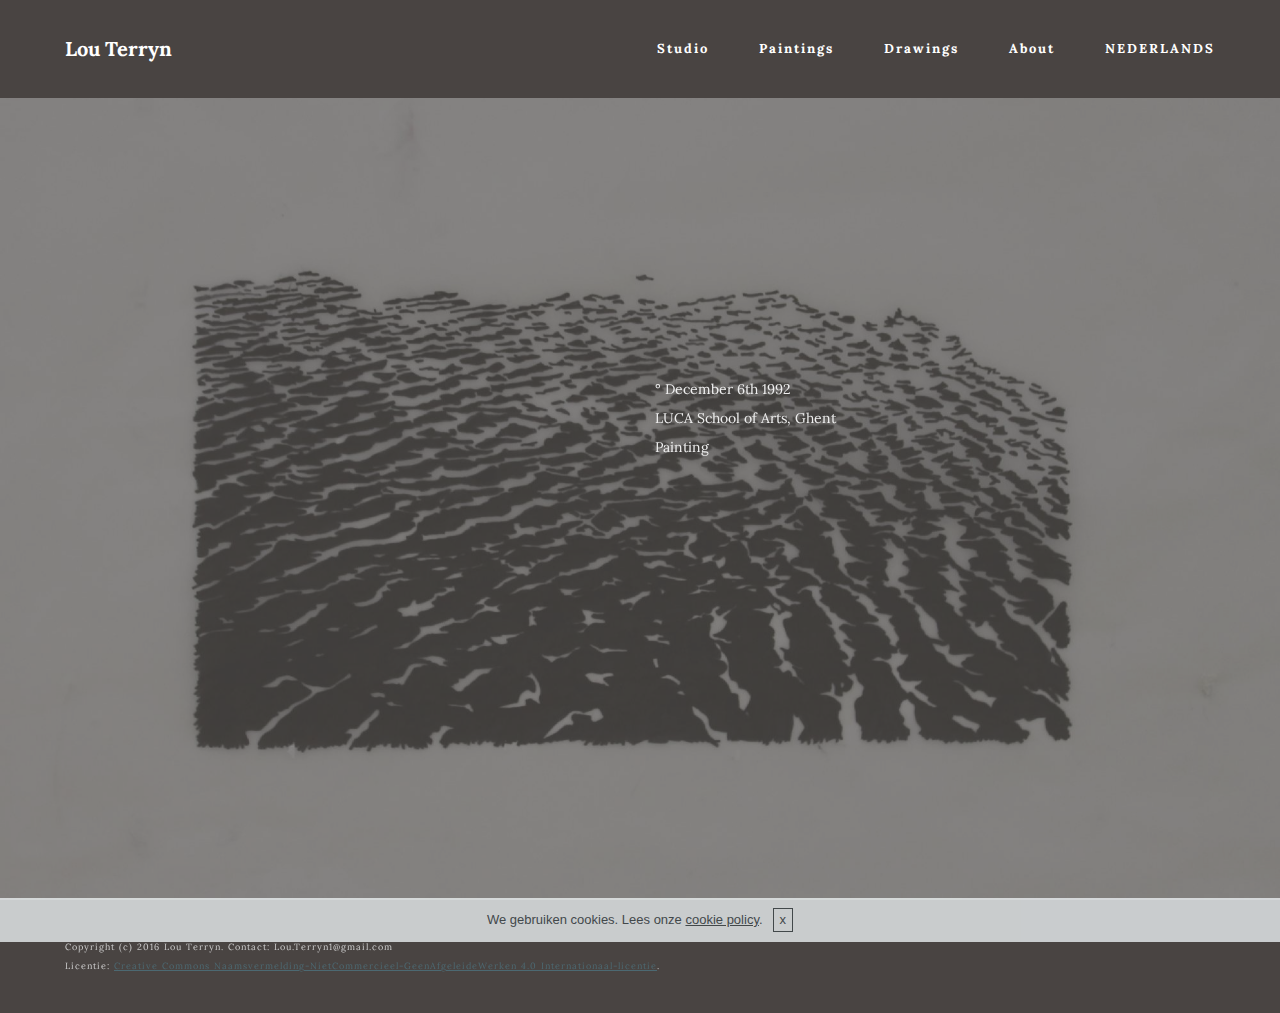
<file: index.html>
<!DOCTYPE html>
<html>
<head>
  <!-- Site made with Mobirise Website Builder v2.11.1, https://mobirise.com -->
  <meta charset="UTF-8">
  <meta http-equiv="X-UA-Compatible" content="IE=edge">
  <meta name="generator" content="Mobirise v2.11.1, mobirise.com">
  <meta name="viewport" content="width=device-width, initial-scale=1">
  <link rel="shortcut icon" href="assets/images/logo.png" type="image/x-icon">
  <meta name="description" content="">
  <title>Lou Terryn</title>
  <link rel="stylesheet" href="https://fonts.googleapis.com/css?family=Roboto:700,400&amp;subset=cyrillic,latin,greek,vietnamese">
  <link rel="stylesheet" href="assets/bootstrap/css/bootstrap.min.css">
  <link rel="stylesheet" href="assets/animate.css/animate.min.css">
  <link rel="stylesheet" href="assets/mobirise/css/style.css">
  <link rel="stylesheet" href="assets/mobirise/css/mbr-additional.css" type="text/css">
  
  
  <!-- Paste any valid HTML code here. The code will be inserted to the end of <head> section, right before </head> -->
</head>
<body>

<!-- Google Analytics -->
<script>
  (function(i,s,o,g,r,a,m){i['GoogleAnalyticsObject']=r;i[r]=i[r]||function(){
  (i[r].q=i[r].q||[]).push(arguments)},i[r].l=1*new Date();a=s.createElement(o),
  m=s.getElementsByTagName(o)[0];a.async=1;a.src=g;m.parentNode.insertBefore(a,m)
  })(window,document,'script','//www.google-analytics.com/analytics.js','ga');

  ga('create', 'UA-74419226-1', 'auto');
  ga('send', 'pageview');

</script>
<!-- /Google Analytics -->


<section class="mbr-navbar mbr-navbar--freeze mbr-navbar--absolute mbr-navbar--sticky mbr-navbar--auto-collapse" id="menu-0">
    <div class="mbr-navbar__section mbr-section">
        <div class="mbr-section__container container">
            <div class="mbr-navbar__container">
                <div class="mbr-navbar__column mbr-navbar__column--s mbr-navbar__brand">
                    <span class="mbr-navbar__brand-link mbr-brand mbr-brand--inline">
                        
                        <span class="mbr-brand__name"><a class="mbr-brand__name text-white" href="Index.html">Lou Terryn</a></span>
                    </span>
                </div>
                <div class="mbr-navbar__hamburger mbr-hamburger"><span class="mbr-hamburger__line"></span></div>
                <div class="mbr-navbar__column mbr-navbar__menu">
                    <nav class="mbr-navbar__menu-box mbr-navbar__menu-box--inline-right">
                        <div class="mbr-navbar__column">
                            <ul class="mbr-navbar__items mbr-navbar__items--right float-left mbr-buttons mbr-buttons--freeze mbr-buttons--right btn-decorator mbr-buttons--active mbr-buttons--only-links"> <li class="mbr-navbar__item"><a class="mbr-buttons__link btn text-white" href="Studio.html">Studio</a></li><li class="mbr-navbar__item"><a class="mbr-buttons__link btn text-white" href="Paintings.html">Paintings</a></li> <li class="mbr-navbar__item"><a class="mbr-buttons__link btn text-white" href="Drawings.html">Drawings</a></li>  <li class="mbr-navbar__item"><a class="mbr-buttons__link btn text-white" href="About.html">About</a></li> <li class="mbr-navbar__item"><a class="mbr-buttons__link btn text-white" href="http://louterryn.github.io/publication">NEDERLANDS</a></li>  </ul>                            
                            
                        </div>
                    </nav>
                </div>
            </div>
        </div>
    </div>
</section>

<section class="engine"><a rel="external" href="https://mobirise.com">web design software mac</a></section><section class="mbr-box mbr-section mbr-section--relative mbr-section--fixed-size mbr-section--full-height mbr-section--bg-adapted mbr-parallax-background mbr-after-navbar" id="header1-28" style="background-image: url(assets/images/tekening-water-2707x2000-95.jpg);">
    <div class="mbr-box__magnet mbr-box__magnet--sm-padding mbr-box__magnet--center-left">
        <div class="mbr-overlay" style="opacity: 0.6; background-color: rgb(96, 93, 92);"></div>
        <div class="mbr-box__container mbr-section__container container">
            <div class="mbr-box mbr-box--stretched"><div class="mbr-box__magnet mbr-box__magnet--center-left">
                <div class="row"><div class=" col-sm-6 col-sm-offset-6">
                    <div class="mbr-hero animated fadeInUp">
                        
                        <p class="mbr-hero__subtext">° December 6th 1992<br>LUCA School of Arts, Ghent<br>Painting</p>
                    </div>
                    
                </div></div>
            </div></div>
        </div>
        
    </div>
</section>

<footer class="mbr-section mbr-section--relative mbr-section--fixed-size" id="footer1-2" style="background-color: rgb(73, 68, 66);">
    
    <div class="mbr-section__container container">
        <div class="mbr-footer mbr-footer--wysiwyg row" style="padding-top: 36.900000000000006px; padding-bottom: 36.900000000000006px;">
            <div class="col-sm-12">
                <p class="mbr-footer__copyright">Copyright (c) 2016 Lou Terryn. Contact: Lou.Terryn1@gmail.com<br>Licentie: <a rel="license" href="http://creativecommons.org/licenses/by-nc-nd/4.0/">Creative Commons Naamsvermelding-NietCommercieel-GeenAfgeleideWerken 4.0 Internationaal-licentie</a>.</p>
            </div>
        </div>
    </div>
</footer>


  <input name="cookieData" type="hidden" data-cookie-text="We gebruiken cookies. Lees onze <a href='privacy.html'>cookie policy</a>.">
  <script src="assets/web/assets/jquery/jquery.min.js"></script>
  <script src="assets/bootstrap/js/bootstrap.min.js"></script>
  <script src="assets/smooth-scroll/SmoothScroll.js"></script>
  <script src="assets/cookies-alert-plugin/cookies-alert-core.js"></script>
  <script src="assets/cookies-alert-plugin/cookies-alert-script.js"></script>
  <script src="assets/jarallax/jarallax.js"></script>
  <script src="assets/mobirise/js/script.js"></script>
  
  <!-- Paste any valid HTML code here. The code will be inserted to the end of <body> section, right before </body> -->
</body>
</html>
</file>
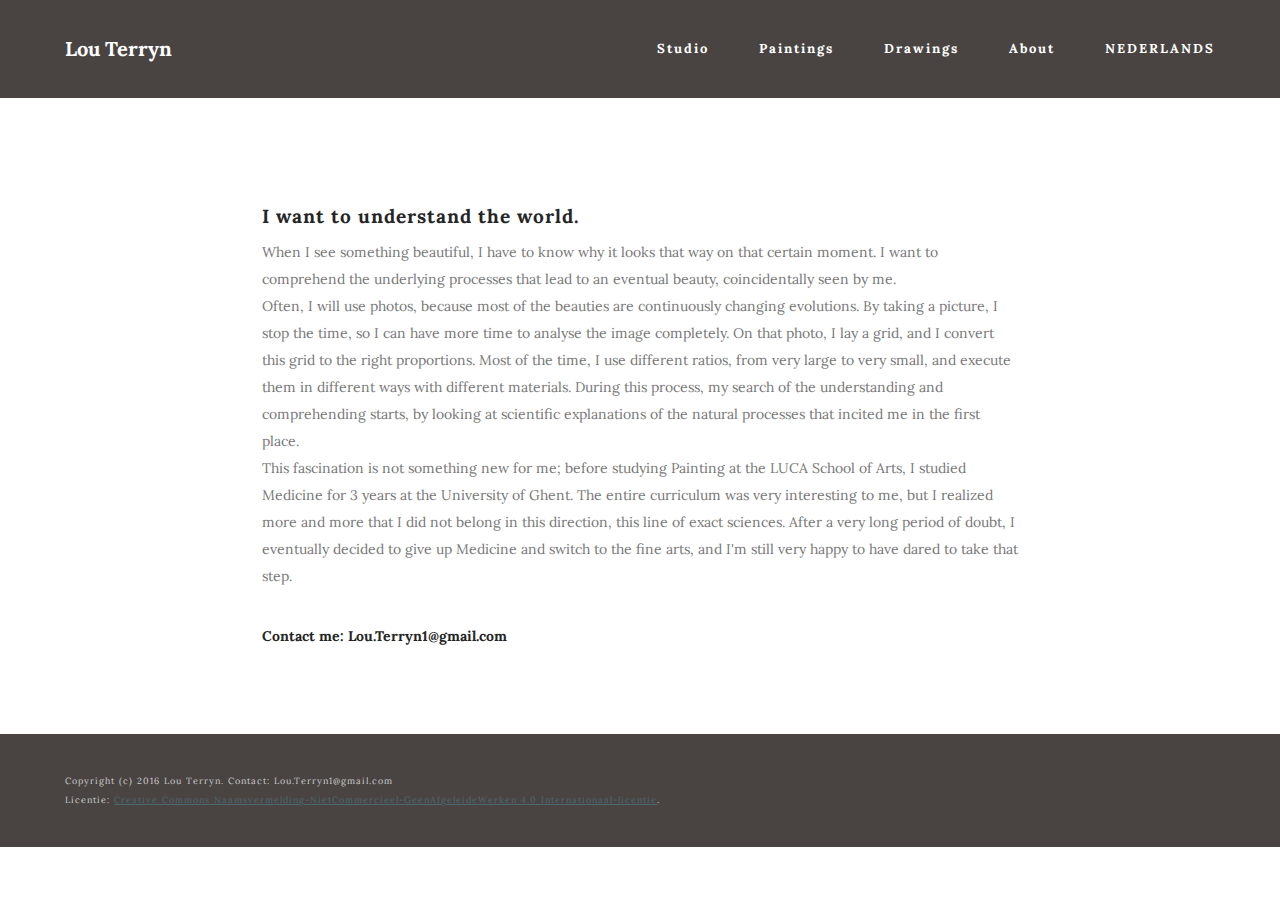
<file: About.html>
<!DOCTYPE html>
<html>
<head>
  <!-- Site made with Mobirise Website Builder v2.11.1, https://mobirise.com -->
  <meta charset="UTF-8">
  <meta http-equiv="X-UA-Compatible" content="IE=edge">
  <meta name="generator" content="Mobirise v2.11.1, mobirise.com">
  <meta name="viewport" content="width=device-width, initial-scale=1">
  <link rel="shortcut icon" href="assets/images/logo.png" type="image/x-icon">
  <meta name="description" content="">
  <title>About</title>
  <link rel="stylesheet" href="https://fonts.googleapis.com/css?family=Roboto:700,400&amp;subset=cyrillic,latin,greek,vietnamese">
  <link rel="stylesheet" href="assets/bootstrap/css/bootstrap.min.css">
  <link rel="stylesheet" href="assets/mobirise/css/style.css">
  <link rel="stylesheet" href="assets/mobirise/css/mbr-additional.css" type="text/css">
  
  
  <!-- Paste any valid HTML code here. The code will be inserted to the end of <head> section, right before </head> -->
</head>
<body>

<!-- Google Analytics -->
<script>
  (function(i,s,o,g,r,a,m){i['GoogleAnalyticsObject']=r;i[r]=i[r]||function(){
  (i[r].q=i[r].q||[]).push(arguments)},i[r].l=1*new Date();a=s.createElement(o),
  m=s.getElementsByTagName(o)[0];a.async=1;a.src=g;m.parentNode.insertBefore(a,m)
  })(window,document,'script','//www.google-analytics.com/analytics.js','ga');

  ga('create', 'UA-74419226-1', 'auto');
  ga('send', 'pageview');

</script>
<!-- /Google Analytics -->


<section class="mbr-navbar mbr-navbar--freeze mbr-navbar--absolute mbr-navbar--sticky mbr-navbar--auto-collapse" id="menu-42">
    <div class="mbr-navbar__section mbr-section">
        <div class="mbr-section__container container">
            <div class="mbr-navbar__container">
                <div class="mbr-navbar__column mbr-navbar__column--s mbr-navbar__brand">
                    <span class="mbr-navbar__brand-link mbr-brand mbr-brand--inline">
                        
                        <span class="mbr-brand__name"><a class="mbr-brand__name text-white" href="Index.html">Lou Terryn</a></span>
                    </span>
                </div>
                <div class="mbr-navbar__hamburger mbr-hamburger"><span class="mbr-hamburger__line"></span></div>
                <div class="mbr-navbar__column mbr-navbar__menu">
                    <nav class="mbr-navbar__menu-box mbr-navbar__menu-box--inline-right">
                        <div class="mbr-navbar__column">
                            <ul class="mbr-navbar__items mbr-navbar__items--right float-left mbr-buttons mbr-buttons--freeze mbr-buttons--right btn-decorator mbr-buttons--active mbr-buttons--only-links"> <li class="mbr-navbar__item"><a class="mbr-buttons__link btn text-white" href="Studio.html">Studio</a></li><li class="mbr-navbar__item"><a class="mbr-buttons__link btn text-white" href="Paintings.html">Paintings</a></li> <li class="mbr-navbar__item"><a class="mbr-buttons__link btn text-white" href="Drawings.html">Drawings</a></li>  <li class="mbr-navbar__item"><a class="mbr-buttons__link btn text-white" href="About.html">About</a></li> <li class="mbr-navbar__item"><a class="mbr-buttons__link btn text-white" href="http://louterryn.github.io/publication">NEDERLANDS</a></li>  </ul>                            
                            
                        </div>
                    </nav>
                </div>
            </div>
        </div>
    </div>
</section>

<section class="engine"><a rel="external" href="https://mobirise.com">web design software</a></section><section class="mbr-section mbr-after-navbar" id="content1-48">
    <div class="mbr-section__container container mbr-section__container--isolated">
        <div class="row">
            <div class="mbr-article mbr-article--wysiwyg col-sm-8 col-sm-offset-2"><h3>I want to understand the world.</h3><div>When I see something beautiful, I have to know why it looks that way on that certain moment. I want to comprehend the underlying processes that lead to an eventual beauty, coincidentally seen by me.</div><div>Often, I will use photos, because most of the beauties are continuously changing evolutions. By taking a picture, I stop the time, so I can have more time to analyse the image completely. On that photo, I lay a grid, and I convert this grid to the right proportions. Most of the time, I use different ratios, from very large to very small, and execute them in different ways with different materials. During this process, my search of the understanding and comprehending starts, by looking at scientific explanations of the natural processes that incited me in the first place.</div><div>This fascination is not something new for me; before studying Painting at the LUCA School of Arts, I studied Medicine for 3 years at the University of Ghent. The entire curriculum was very interesting to me, but I realized more and more that I did not belong in this direction, this line of exact sciences. After a very long period of doubt, I eventually decided to give up Medicine and switch to the fine arts, and I'm still very happy to have dared to take that step.</div><div> </div><h4>Contact me: Lou.Terryn1@gmail.com</h4></div>
        </div>
    </div>
</section>

<footer class="mbr-section mbr-section--relative mbr-section--fixed-size" id="footer1-43" style="background-color: rgb(73, 68, 66);">
    
    <div class="mbr-section__container container">
        <div class="mbr-footer mbr-footer--wysiwyg row" style="padding-top: 36.900000000000006px; padding-bottom: 36.900000000000006px;">
            <div class="col-sm-12">
                <p class="mbr-footer__copyright">Copyright (c) 2016 Lou Terryn. Contact: Lou.Terryn1@gmail.com<br>Licentie: <a rel="license" href="http://creativecommons.org/licenses/by-nc-nd/4.0/">Creative Commons Naamsvermelding-NietCommercieel-GeenAfgeleideWerken 4.0 Internationaal-licentie</a>.</p>
            </div>
        </div>
    </div>
</footer>


  <input name="cookieData" type="hidden" data-cookie-text="We gebruiken cookies. Lees onze <a href='privacy.html'>cookie policy</a>.">
  <script src="assets/web/assets/jquery/jquery.min.js"></script>
  <script src="assets/bootstrap/js/bootstrap.min.js"></script>
  <script src="assets/smooth-scroll/SmoothScroll.js"></script>
  <script src="assets/cookies-alert-plugin/cookies-alert-core.js"></script>
  <script src="assets/cookies-alert-plugin/cookies-alert-script.js"></script>
  <script src="assets/mobirise/js/script.js"></script>
  
  <!-- Paste any valid HTML code here. The code will be inserted to the end of <body> section, right before </body> -->
</body>
</html>
</file>
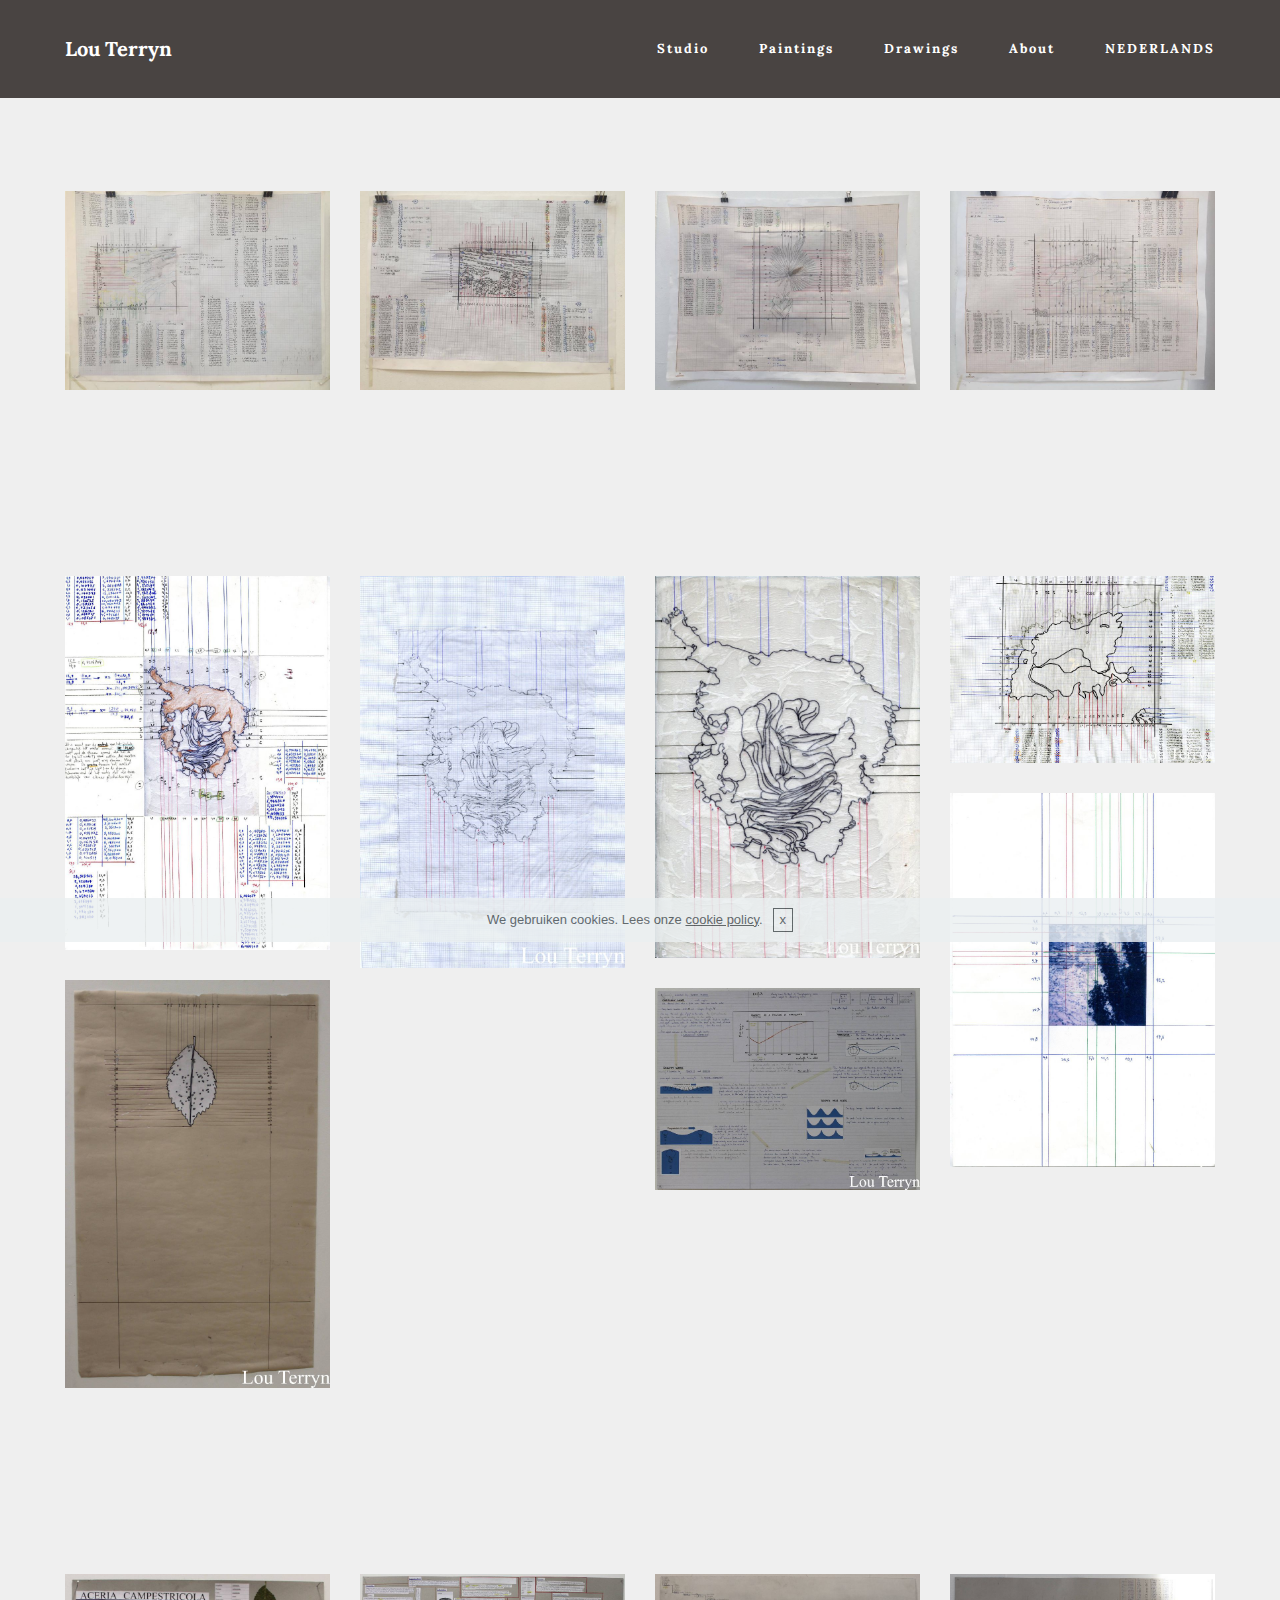
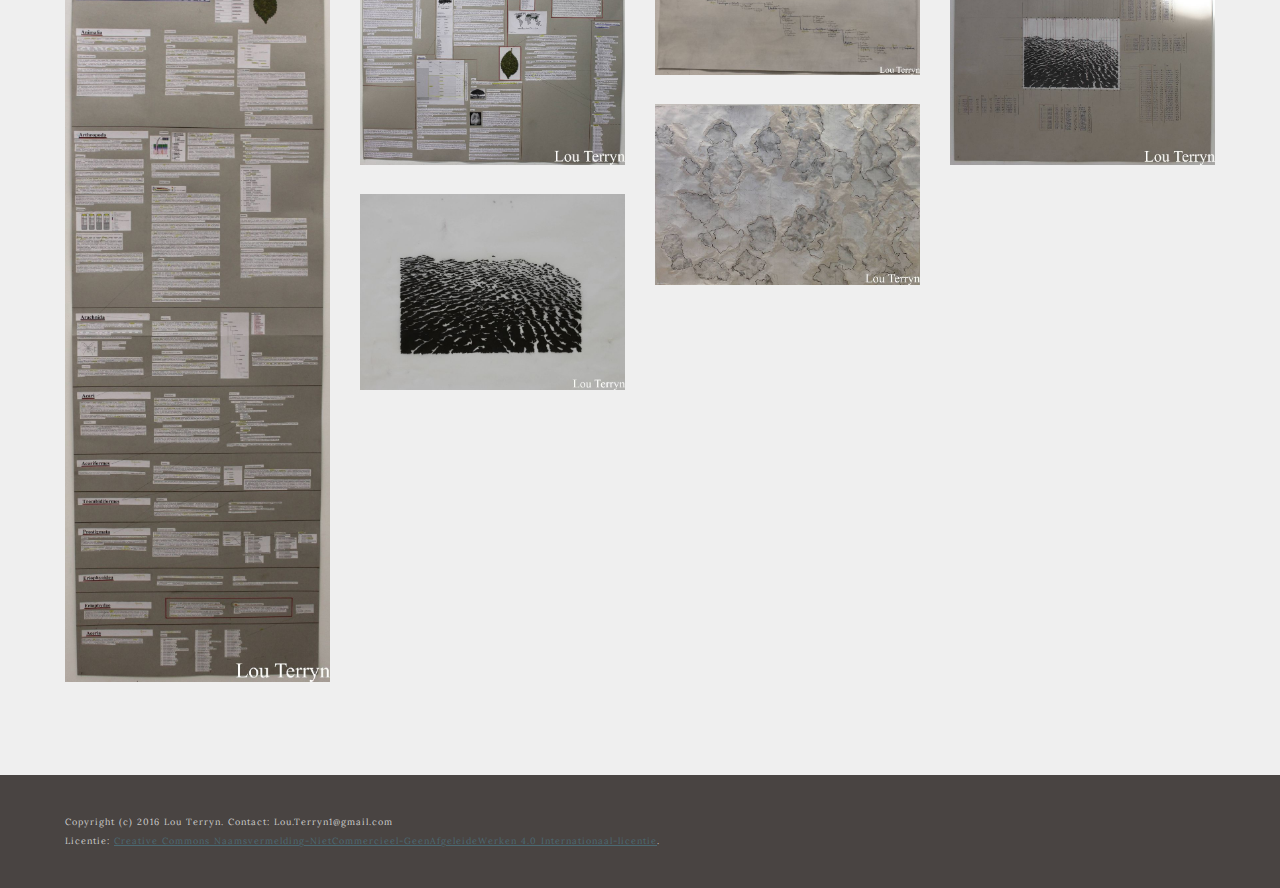
<file: Drawings.html>
<!DOCTYPE html>
<html>
<head>
  <!-- Site made with Mobirise Website Builder v2.11.1, https://mobirise.com -->
  <meta charset="UTF-8">
  <meta http-equiv="X-UA-Compatible" content="IE=edge">
  <meta name="generator" content="Mobirise v2.11.1, mobirise.com">
  <meta name="viewport" content="width=device-width, initial-scale=1">
  <link rel="shortcut icon" href="assets/images/logo.png" type="image/x-icon">
  <meta name="description" content="">
  <title>Drawings</title>
  <link rel="stylesheet" href="https://fonts.googleapis.com/css?family=Roboto:700,400&amp;subset=cyrillic,latin,greek,vietnamese">
  <link rel="stylesheet" href="assets/bootstrap/css/bootstrap.min.css">
  <link rel="stylesheet" href="assets/mobirise/css/style.css">
  <link rel="stylesheet" href="assets/mobirise-gallery/style.css">
  <link rel="stylesheet" href="assets/mobirise-slider/style.css">
  <link rel="stylesheet" href="assets/mobirise/css/mbr-additional.css" type="text/css">
  
  
  <!-- Paste any valid HTML code here. The code will be inserted to the end of <head> section, right before </head> -->
</head>
<body>

<!-- Google Analytics -->
<script>
  (function(i,s,o,g,r,a,m){i['GoogleAnalyticsObject']=r;i[r]=i[r]||function(){
  (i[r].q=i[r].q||[]).push(arguments)},i[r].l=1*new Date();a=s.createElement(o),
  m=s.getElementsByTagName(o)[0];a.async=1;a.src=g;m.parentNode.insertBefore(a,m)
  })(window,document,'script','//www.google-analytics.com/analytics.js','ga');

  ga('create', 'UA-74419226-1', 'auto');
  ga('send', 'pageview');

</script>
<!-- /Google Analytics -->


<section class="mbr-navbar mbr-navbar--freeze mbr-navbar--absolute mbr-navbar--sticky mbr-navbar--auto-collapse" id="menu-34">
    <div class="mbr-navbar__section mbr-section">
        <div class="mbr-section__container container">
            <div class="mbr-navbar__container">
                <div class="mbr-navbar__column mbr-navbar__column--s mbr-navbar__brand">
                    <span class="mbr-navbar__brand-link mbr-brand mbr-brand--inline">
                        
                        <span class="mbr-brand__name"><a class="mbr-brand__name text-white" href="Index.html">Lou Terryn</a></span>
                    </span>
                </div>
                <div class="mbr-navbar__hamburger mbr-hamburger"><span class="mbr-hamburger__line"></span></div>
                <div class="mbr-navbar__column mbr-navbar__menu">
                    <nav class="mbr-navbar__menu-box mbr-navbar__menu-box--inline-right">
                        <div class="mbr-navbar__column">
                            <ul class="mbr-navbar__items mbr-navbar__items--right float-left mbr-buttons mbr-buttons--freeze mbr-buttons--right btn-decorator mbr-buttons--active mbr-buttons--only-links"> <li class="mbr-navbar__item"><a class="mbr-buttons__link btn text-white" href="Studio.html">Studio</a></li><li class="mbr-navbar__item"><a class="mbr-buttons__link btn text-white" href="Paintings.html">Paintings</a></li> <li class="mbr-navbar__item"><a class="mbr-buttons__link btn text-white" href="Drawings.html">Drawings</a></li>  <li class="mbr-navbar__item"><a class="mbr-buttons__link btn text-white" href="About.html">About</a></li> <li class="mbr-navbar__item"><a class="mbr-buttons__link btn text-white" href="http://louterryn.github.io/publication">NEDERLANDS</a></li>  </ul>                            
                            
                        </div>
                    </nav>
                </div>
            </div>
        </div>
    </div>
</section>

<section class="engine"><a rel="external" href="https://mobirise.com">best website builder software</a></section><section class="mbr-gallery mbr-section mbr-section--no-padding mbr-after-navbar" id="gallery1-22" style="background-color: rgb(239, 239, 239);">
    <!-- Gallery -->
    <div class=" container mbr-gallery-layout-default" style="padding-top: 93px; padding-bottom: 93px;">
        <div>
            <div class="row mbr-gallery-row">
                
                <div class="col-lg-3 col-md-4 col-sm-6 col-xs-12 mbr-gallery-item">

                     

                    <a href="#lb-gallery1-22" data-slide-to="0" data-toggle="modal">
                        <img alt="" src="assets/images/13184674-10209949087590157-2048218786-o-1136x852-49-1136x852-60.jpg">
                        <span class="icon glyphicon glyphicon-zoom-in"></span>
                    </a>              
                </div><div class="col-lg-3 col-md-4 col-sm-6 col-xs-12 mbr-gallery-item">

                     

                    <a href="#lb-gallery1-22" data-slide-to="1" data-toggle="modal">
                        <img alt="" src="assets/images/13148335-10209949087710160-1718738210-o-1136x852-14-1136x852-39.jpg">
                        <span class="icon glyphicon glyphicon-zoom-in"></span>
                    </a>              
                </div><div class="col-lg-3 col-md-4 col-sm-6 col-xs-12 mbr-gallery-item">

                     

                    <a href="#lb-gallery1-22" data-slide-to="2" data-toggle="modal">
                        <img alt="" src="assets/images/13148017-10209949087790162-1126916580-o-1136x852-96-1136x852-97.jpg">
                        <span class="icon glyphicon glyphicon-zoom-in"></span>
                    </a>              
                </div><div class="col-lg-3 col-md-4 col-sm-6 col-xs-12 mbr-gallery-item">

                     

                    <a href="#lb-gallery1-22" data-slide-to="3" data-toggle="modal">
                        <img alt="" src="assets/images/13128928-10209949087670159-1924993600-o-1136x852-65-1136x852-44.jpg">
                        <span class="icon glyphicon glyphicon-zoom-in"></span>
                    </a>              
                </div>
            </div>
        </div>
        <div class="clearfix"></div>
    </div>

    <!-- Lightbox -->
    <div data-app-prevent-settings="" class="mbr-slider modal fade carousel slide" tabindex="-1" data-keyboard="true" data-interval="false" id="lb-gallery1-22">
        <div class="modal-dialog">
            <div class="modal-content">
                <div class="modal-body">
                    <ol class="carousel-indicators">
                        <li data-app-prevent-settings="" data-target="#lb-gallery1-22" class=" active" data-slide-to="0"></li><li data-app-prevent-settings="" data-target="#lb-gallery1-22" data-slide-to="1"></li><li data-app-prevent-settings="" data-target="#lb-gallery1-22" data-slide-to="2"></li><li data-app-prevent-settings="" data-target="#lb-gallery1-22" data-slide-to="3"></li>
                    </ol>
                    <div class="carousel-inner">
                        <div class="item active">
                            <img alt="" src="assets/images/13184674-10209949087590157-2048218786-o-1136x852-49.jpg">
                        </div><div class="item">
                            <img alt="" src="assets/images/13148335-10209949087710160-1718738210-o-1136x852-14.jpg">
                        </div><div class="item">
                            <img alt="" src="assets/images/13148017-10209949087790162-1126916580-o-1136x852-96.jpg">
                        </div><div class="item">
                            <img alt="" src="assets/images/13128928-10209949087670159-1924993600-o-1136x852-65.jpg">
                        </div>
                    </div>
                    <a class="left carousel-control" role="button" data-slide="prev" href="#lb-gallery1-22">
                        <span class="glyphicon glyphicon-menu-left" aria-hidden="true"></span>
                        <span class="sr-only">Previous</span>
                    </a>
                    <a class="right carousel-control" role="button" data-slide="next" href="#lb-gallery1-22">
                        <span class="glyphicon glyphicon-menu-right" aria-hidden="true"></span>
                        <span class="sr-only">Next</span>
                    </a>

                    <a class="close" href="#" role="button" data-dismiss="modal">
                        <span class="glyphicon glyphicon-remove" aria-hidden="true"></span>
                        <span class="sr-only">Close</span>
                    </a>
                </div>
            </div>
        </div>
    </div>
</section>

<section class="mbr-gallery mbr-section mbr-section--no-padding" id="gallery1-40" style="background-color: rgb(239, 239, 239);">
    <!-- Gallery -->
    <div class=" container mbr-gallery-layout-default" style="padding-top: 93px; padding-bottom: 93px;">
        <div>
            <div class="row mbr-gallery-row">
                
                <div class="col-lg-3 col-md-4 col-sm-6 col-xs-12 mbr-gallery-item">

                     

                    <a href="#lb-gallery1-40" data-slide-to="0" data-toggle="modal">
                        <img alt="" src="assets/images/tekening-ijssteen-03-1500x2119-3-1500x2119-2.jpg">
                        <span class="icon glyphicon glyphicon-zoom-in"></span>
                    </a>              
                </div><div class="col-lg-3 col-md-4 col-sm-6 col-xs-12 mbr-gallery-item">

                     

                    <a href="#lb-gallery1-40" data-slide-to="1" data-toggle="modal">
                        <img alt="" src="assets/images/tekening-ijssteen-04-1352x2000-74-1352x2000-99.jpg">
                        <span class="icon glyphicon glyphicon-zoom-in"></span>
                    </a>              
                </div><div class="col-lg-3 col-md-4 col-sm-6 col-xs-12 mbr-gallery-item">

                     

                    <a href="#lb-gallery1-40" data-slide-to="2" data-toggle="modal">
                        <img alt="" src="assets/images/tekening-ijssteen-01-1500x2163-31-1500x2163-0.jpg">
                        <span class="icon glyphicon glyphicon-zoom-in"></span>
                    </a>              
                </div><div class="col-lg-3 col-md-4 col-sm-6 col-xs-12 mbr-gallery-item">

                     

                    <a href="#lb-gallery1-40" data-slide-to="3" data-toggle="modal">
                        <img alt="" src="assets/images/tekening-ijssteen-02-1836x1300-44-1836x1300-71.jpg">
                        <span class="icon glyphicon glyphicon-zoom-in"></span>
                    </a>              
                </div><div class="col-lg-3 col-md-4 col-sm-6 col-xs-12 mbr-gallery-item">

                     

                    <a href="#lb-gallery1-40" data-slide-to="4" data-toggle="modal">
                        <img alt="" src="assets/images/tekening-hedera-helix-2053x2900-69-2000x2825-15.jpg">
                        <span class="icon glyphicon glyphicon-zoom-in"></span>
                    </a>              
                </div><div class="col-lg-3 col-md-4 col-sm-6 col-xs-12 mbr-gallery-item">

                     

                    <a href="#lb-gallery1-40" data-slide-to="5" data-toggle="modal">
                        <img alt="" src="assets/images/tekening-blaadje-1600x2466-39-1600x2466-93.jpg">
                        <span class="icon glyphicon glyphicon-zoom-in"></span>
                    </a>              
                </div><div class="col-lg-3 col-md-4 col-sm-6 col-xs-12 mbr-gallery-item">

                     

                    <a href="#lb-gallery1-40" data-slide-to="6" data-toggle="modal">
                        <img alt="" src="assets/images/tekening-water-wetenschap-2000x1531-94-2000x1531-77.jpg">
                        <span class="icon glyphicon glyphicon-zoom-in"></span>
                    </a>              
                </div>
            </div>
        </div>
        <div class="clearfix"></div>
    </div>

    <!-- Lightbox -->
    <div data-app-prevent-settings="" class="mbr-slider modal fade carousel slide" tabindex="-1" data-keyboard="true" data-interval="false" id="lb-gallery1-40">
        <div class="modal-dialog">
            <div class="modal-content">
                <div class="modal-body">
                    <ol class="carousel-indicators">
                        <li data-app-prevent-settings="" data-target="#lb-gallery1-40" data-slide-to="0"></li><li data-app-prevent-settings="" data-target="#lb-gallery1-40" data-slide-to="1"></li><li data-app-prevent-settings="" data-target="#lb-gallery1-40" data-slide-to="2"></li><li data-app-prevent-settings="" data-target="#lb-gallery1-40" data-slide-to="3"></li><li data-app-prevent-settings="" data-target="#lb-gallery1-40" data-slide-to="4"></li><li data-app-prevent-settings="" data-target="#lb-gallery1-40" data-slide-to="5"></li><li data-app-prevent-settings="" data-target="#lb-gallery1-40" class=" active" data-slide-to="6"></li>
                    </ol>
                    <div class="carousel-inner">
                        <div class="item">
                            <img alt="" src="assets/images/tekening-ijssteen-03-1500x2119-3.jpg">
                        </div><div class="item">
                            <img alt="" src="assets/images/tekening-ijssteen-04-1352x2000-74.jpg">
                        </div><div class="item">
                            <img alt="" src="assets/images/tekening-ijssteen-01-1500x2163-31.jpg">
                        </div><div class="item">
                            <img alt="" src="assets/images/tekening-ijssteen-02-1836x1300-44.jpg">
                        </div><div class="item">
                            <img alt="" src="assets/images/tekening-hedera-helix-2053x2900-69.jpg">
                        </div><div class="item">
                            <img alt="" src="assets/images/tekening-blaadje-1600x2466-39.jpg">
                        </div><div class="item active">
                            <img alt="" src="assets/images/tekening-water-wetenschap-2000x1531-94.jpg">
                        </div>
                    </div>
                    <a class="left carousel-control" role="button" data-slide="prev" href="#lb-gallery1-40">
                        <span class="glyphicon glyphicon-menu-left" aria-hidden="true"></span>
                        <span class="sr-only">Previous</span>
                    </a>
                    <a class="right carousel-control" role="button" data-slide="next" href="#lb-gallery1-40">
                        <span class="glyphicon glyphicon-menu-right" aria-hidden="true"></span>
                        <span class="sr-only">Next</span>
                    </a>

                    <a class="close" href="#" role="button" data-dismiss="modal">
                        <span class="glyphicon glyphicon-remove" aria-hidden="true"></span>
                        <span class="sr-only">Close</span>
                    </a>
                </div>
            </div>
        </div>
    </div>
</section>

<section class="mbr-gallery mbr-section mbr-section--no-padding" id="gallery1-24" style="background-color: rgb(239, 239, 239);">
    <!-- Gallery -->
    <div class=" container mbr-gallery-layout-default" style="padding-top: 93px; padding-bottom: 93px;">
        <div>
            <div class="row mbr-gallery-row">
                
                <div class="col-lg-3 col-md-4 col-sm-6 col-xs-12 mbr-gallery-item">

                     

                    <a href="#lb-gallery1-24" data-slide-to="0" data-toggle="modal">
                        <img alt="" src="assets/images/tekening-collage-aceria-campestricola-1498x4000-23-1498x4000-68.jpg">
                        <span class="icon glyphicon glyphicon-zoom-in"></span>
                    </a>              
                </div><div class="col-lg-3 col-md-4 col-sm-6 col-xs-12 mbr-gallery-item">

                     

                    <a href="#lb-gallery1-24" data-slide-to="1" data-toggle="modal">
                        <img alt="" src="assets/images/tekening-collage-elm-2000x1434-49-2000x1434-96.jpg">
                        <span class="icon glyphicon glyphicon-zoom-in"></span>
                    </a>              
                </div><div class="col-lg-3 col-md-4 col-sm-6 col-xs-12 mbr-gallery-item">

                     

                    <a href="#lb-gallery1-24" data-slide-to="2" data-toggle="modal">
                        <img alt="" src="assets/images/tekening-aceria-campestricola-3500x1319-88-2000x754-59.jpg">
                        <span class="icon glyphicon glyphicon-zoom-in"></span>
                    </a>              
                </div><div class="col-lg-3 col-md-4 col-sm-6 col-xs-12 mbr-gallery-item">

                     

                    <a href="#lb-gallery1-24" data-slide-to="3" data-toggle="modal">
                        <img alt="" src="assets/images/tekening-collage-water-cijfers-2000x1435-86-2000x1435-67.jpg">
                        <span class="icon glyphicon glyphicon-zoom-in"></span>
                    </a>              
                </div><div class="col-lg-3 col-md-4 col-sm-6 col-xs-12 mbr-gallery-item">

                     

                    <a href="#lb-gallery1-24" data-slide-to="4" data-toggle="modal">
                        <img alt="" src="assets/images/tekening-collage-bloemen-2583x1763-72-2000x1365-51.jpg">
                        <span class="icon glyphicon glyphicon-zoom-in"></span>
                    </a>              
                </div><div class="col-lg-3 col-md-4 col-sm-6 col-xs-12 mbr-gallery-item">

                     

                    <a href="#lb-gallery1-24" data-slide-to="5" data-toggle="modal">
                        <img alt="" src="assets/images/tekening-water-2707x2000-55-2000x1478-25.jpg">
                        <span class="icon glyphicon glyphicon-zoom-in"></span>
                    </a>              
                </div>
            </div>
        </div>
        <div class="clearfix"></div>
    </div>

    <!-- Lightbox -->
    <div data-app-prevent-settings="" class="mbr-slider modal fade carousel slide" tabindex="-1" data-keyboard="true" data-interval="false" id="lb-gallery1-24">
        <div class="modal-dialog">
            <div class="modal-content">
                <div class="modal-body">
                    <ol class="carousel-indicators">
                        <li data-app-prevent-settings="" data-target="#lb-gallery1-24" data-slide-to="0"></li><li data-app-prevent-settings="" data-target="#lb-gallery1-24" data-slide-to="1"></li><li data-app-prevent-settings="" data-target="#lb-gallery1-24" data-slide-to="2"></li><li data-app-prevent-settings="" data-target="#lb-gallery1-24" data-slide-to="3"></li><li data-app-prevent-settings="" data-target="#lb-gallery1-24" data-slide-to="4"></li><li data-app-prevent-settings="" data-target="#lb-gallery1-24" class=" active" data-slide-to="5"></li>
                    </ol>
                    <div class="carousel-inner">
                        <div class="item">
                            <img alt="" src="assets/images/tekening-collage-aceria-campestricola-1498x4000-23.jpg">
                        </div><div class="item">
                            <img alt="" src="assets/images/tekening-collage-elm-2000x1434-49.jpg">
                        </div><div class="item">
                            <img alt="" src="assets/images/tekening-aceria-campestricola-3500x1319-88.jpg">
                        </div><div class="item">
                            <img alt="" src="assets/images/tekening-collage-water-cijfers-2000x1435-86.jpg">
                        </div><div class="item">
                            <img alt="" src="assets/images/tekening-collage-bloemen-2583x1763-72.jpg">
                        </div><div class="item active">
                            <img alt="" src="assets/images/tekening-water-2707x2000-55.jpg">
                        </div>
                    </div>
                    <a class="left carousel-control" role="button" data-slide="prev" href="#lb-gallery1-24">
                        <span class="glyphicon glyphicon-menu-left" aria-hidden="true"></span>
                        <span class="sr-only">Previous</span>
                    </a>
                    <a class="right carousel-control" role="button" data-slide="next" href="#lb-gallery1-24">
                        <span class="glyphicon glyphicon-menu-right" aria-hidden="true"></span>
                        <span class="sr-only">Next</span>
                    </a>

                    <a class="close" href="#" role="button" data-dismiss="modal">
                        <span class="glyphicon glyphicon-remove" aria-hidden="true"></span>
                        <span class="sr-only">Close</span>
                    </a>
                </div>
            </div>
        </div>
    </div>
</section>

<footer class="mbr-section mbr-section--relative mbr-section--fixed-size" id="footer1-35" style="background-color: rgb(73, 68, 66);">
    
    <div class="mbr-section__container container">
        <div class="mbr-footer mbr-footer--wysiwyg row" style="padding-top: 36.900000000000006px; padding-bottom: 36.900000000000006px;">
            <div class="col-sm-12">
                <p class="mbr-footer__copyright">Copyright (c) 2016 Lou Terryn. Contact: Lou.Terryn1@gmail.com<br>Licentie: <a rel="license" href="http://creativecommons.org/licenses/by-nc-nd/4.0/">Creative Commons Naamsvermelding-NietCommercieel-GeenAfgeleideWerken 4.0 Internationaal-licentie</a>.</p>
            </div>
        </div>
    </div>
</footer>


  <input name="cookieData" type="hidden" data-cookie-text="We gebruiken cookies. Lees onze <a href='privacy.html'>cookie policy</a>.">
  <script src="assets/web/assets/jquery/jquery.min.js"></script>
  <script src="assets/bootstrap/js/bootstrap.min.js"></script>
  <script src="assets/smooth-scroll/SmoothScroll.js"></script>
  <script src="assets/cookies-alert-plugin/cookies-alert-core.js"></script>
  <script src="assets/cookies-alert-plugin/cookies-alert-script.js"></script>
  <script src="assets/masonry/masonry.pkgd.min.js"></script>
  <script src="assets/imagesloaded/imagesloaded.pkgd.min.js"></script>
  <script src="assets/bootstrap-carousel-swipe/bootstrap-carousel-swipe.js"></script>
  <script src="assets/mobirise/js/script.js"></script>
  <script src="assets/mobirise-gallery/script.js"></script>
  
  <!-- Paste any valid HTML code here. The code will be inserted to the end of <body> section, right before </body> -->
</body>
</html>
</file>
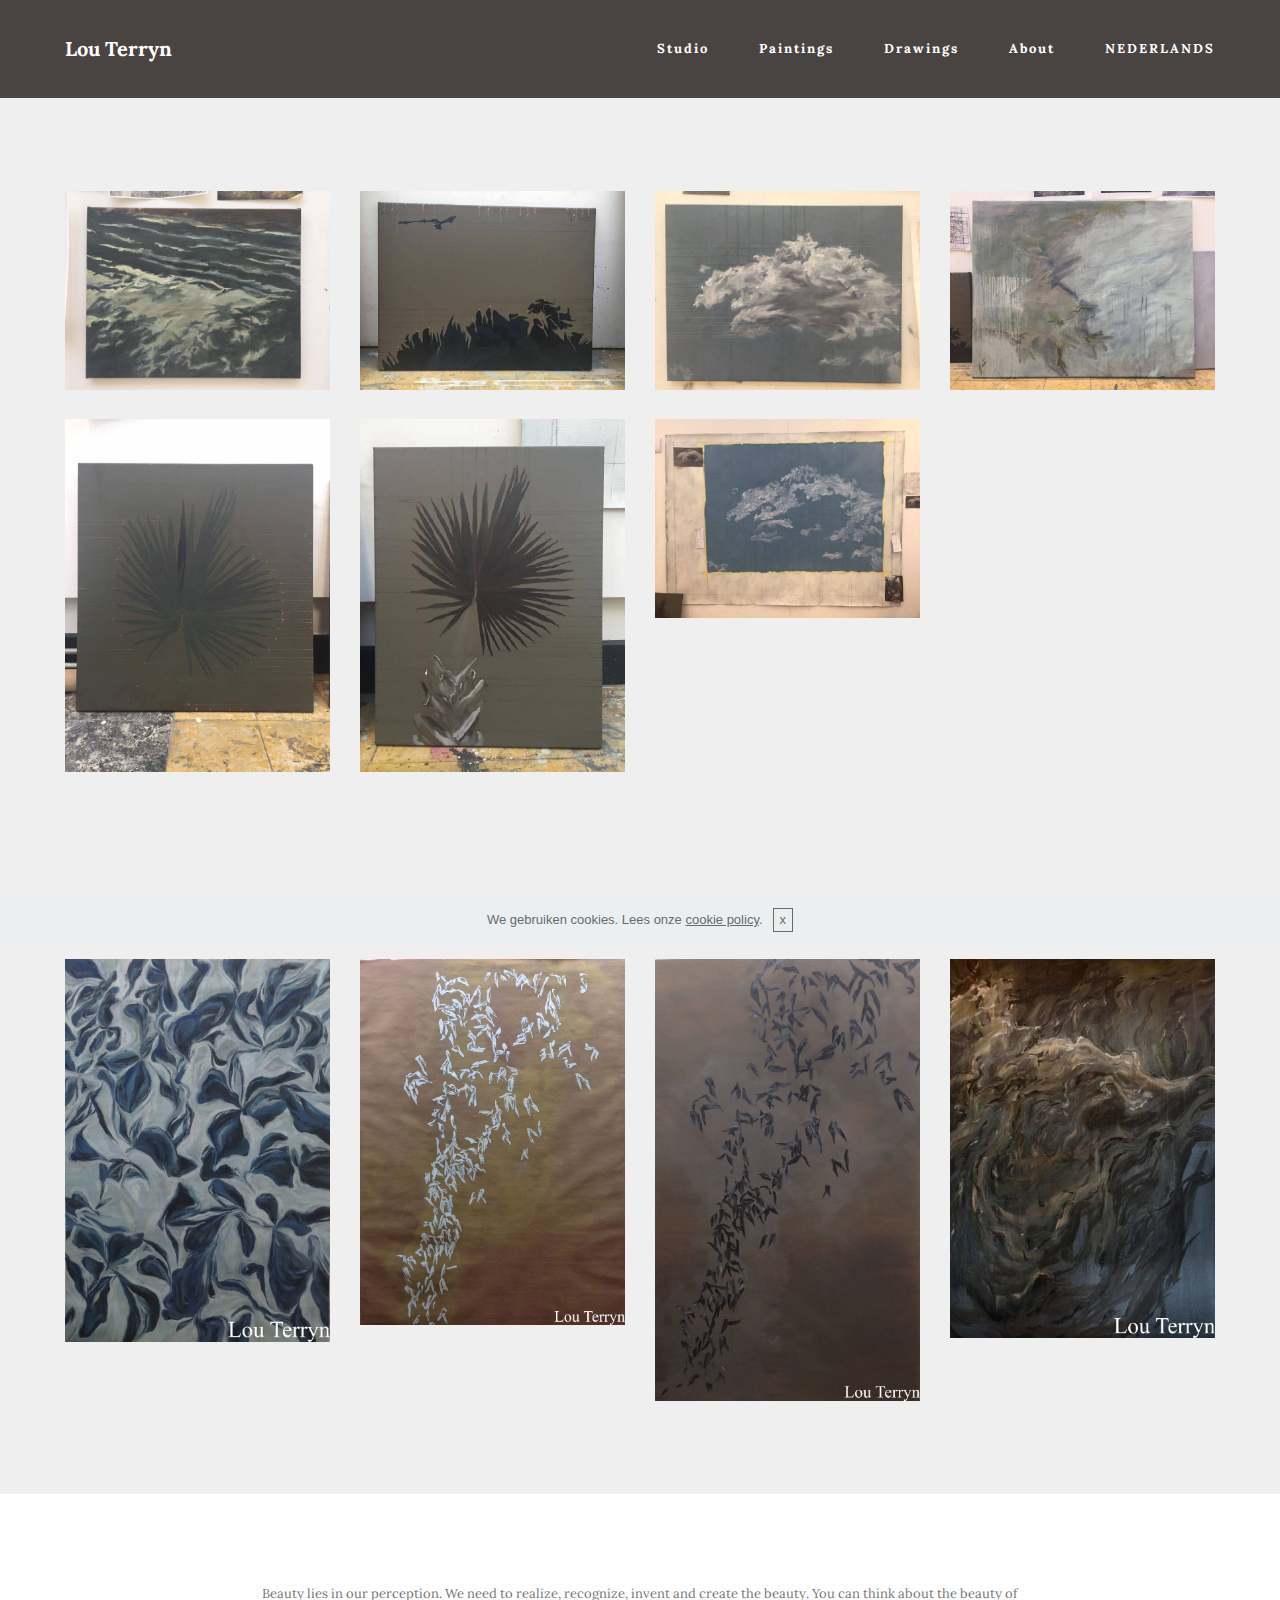
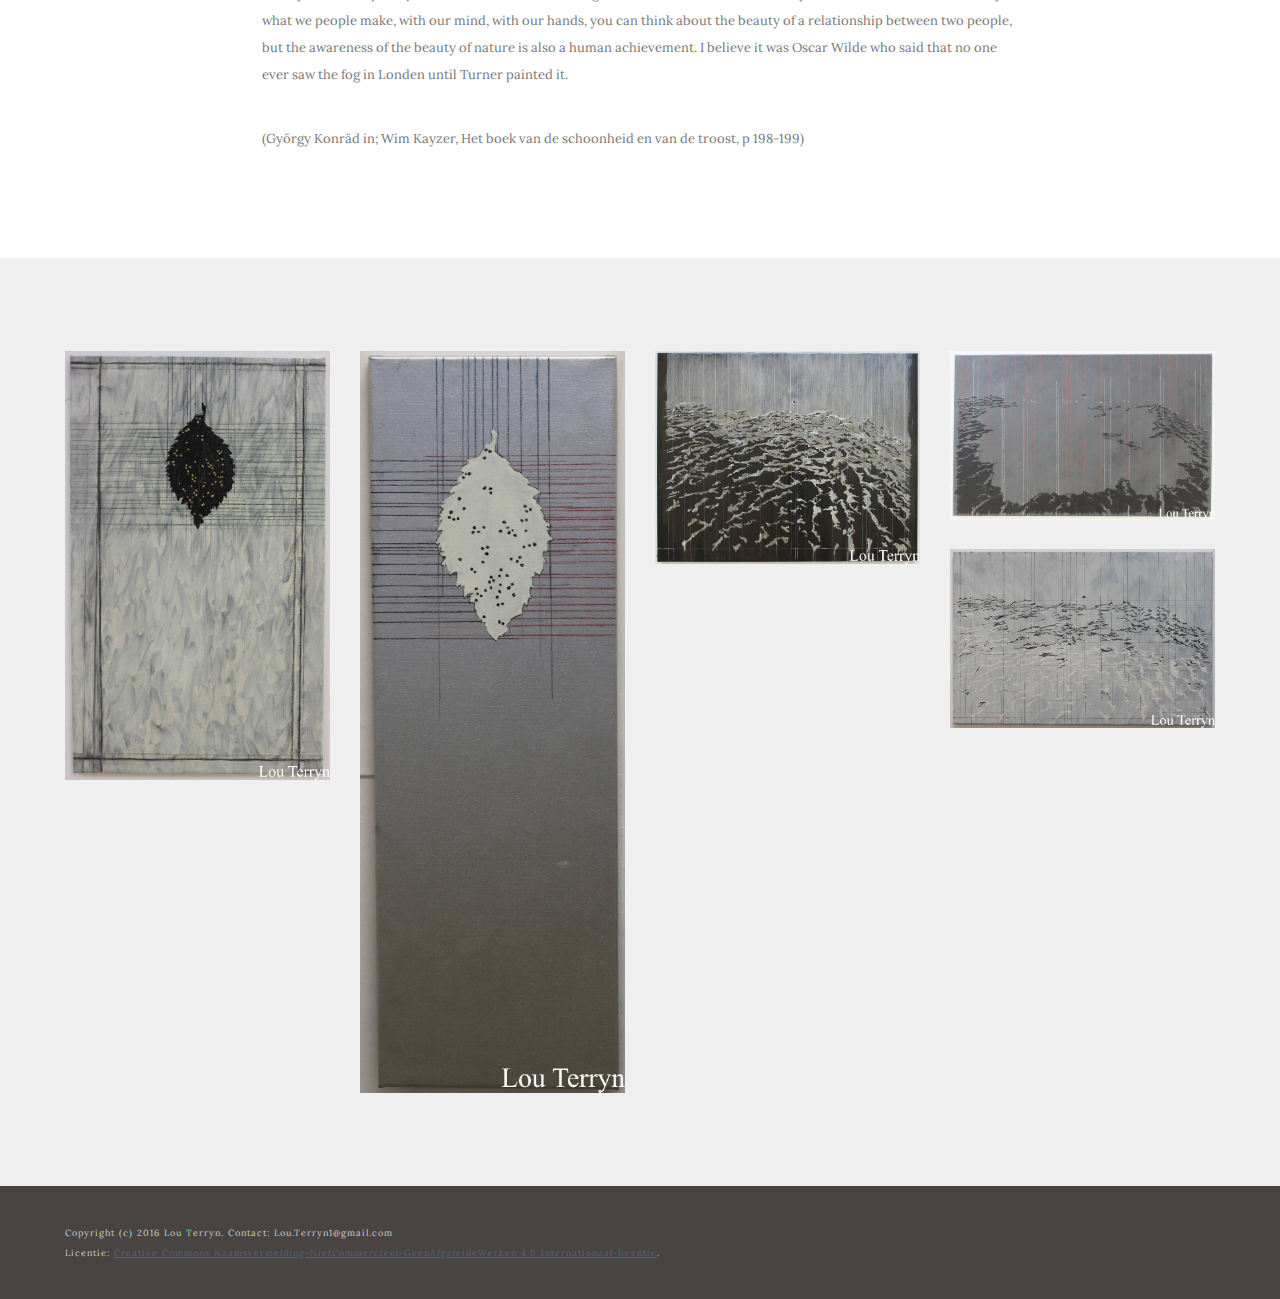
<file: Paintings.html>
<!DOCTYPE html>
<html>
<head>
  <!-- Site made with Mobirise Website Builder v2.11.1, https://mobirise.com -->
  <meta charset="UTF-8">
  <meta http-equiv="X-UA-Compatible" content="IE=edge">
  <meta name="generator" content="Mobirise v2.11.1, mobirise.com">
  <meta name="viewport" content="width=device-width, initial-scale=1">
  <link rel="shortcut icon" href="assets/images/logo.png" type="image/x-icon">
  <meta name="description" content="">
  <title>Paintings</title>
  <link rel="stylesheet" href="https://fonts.googleapis.com/css?family=Roboto:700,400&amp;subset=cyrillic,latin,greek,vietnamese">
  <link rel="stylesheet" href="assets/bootstrap/css/bootstrap.min.css">
  <link rel="stylesheet" href="assets/mobirise/css/style.css">
  <link rel="stylesheet" href="assets/mobirise-gallery/style.css">
  <link rel="stylesheet" href="assets/mobirise-slider/style.css">
  <link rel="stylesheet" href="assets/mobirise/css/mbr-additional.css" type="text/css">
  
  
  <!-- Paste any valid HTML code here. The code will be inserted to the end of <head> section, right before </head> -->
</head>
<body>

<!-- Google Analytics -->
<script>
  (function(i,s,o,g,r,a,m){i['GoogleAnalyticsObject']=r;i[r]=i[r]||function(){
  (i[r].q=i[r].q||[]).push(arguments)},i[r].l=1*new Date();a=s.createElement(o),
  m=s.getElementsByTagName(o)[0];a.async=1;a.src=g;m.parentNode.insertBefore(a,m)
  })(window,document,'script','//www.google-analytics.com/analytics.js','ga');

  ga('create', 'UA-74419226-1', 'auto');
  ga('send', 'pageview');

</script>
<!-- /Google Analytics -->


<section class="mbr-navbar mbr-navbar--freeze mbr-navbar--absolute mbr-navbar--sticky mbr-navbar--auto-collapse" id="menu-18">
    <div class="mbr-navbar__section mbr-section">
        <div class="mbr-section__container container">
            <div class="mbr-navbar__container">
                <div class="mbr-navbar__column mbr-navbar__column--s mbr-navbar__brand">
                    <span class="mbr-navbar__brand-link mbr-brand mbr-brand--inline">
                        
                        <span class="mbr-brand__name"><a class="mbr-brand__name text-white" href="Index.html">Lou Terryn</a></span>
                    </span>
                </div>
                <div class="mbr-navbar__hamburger mbr-hamburger"><span class="mbr-hamburger__line"></span></div>
                <div class="mbr-navbar__column mbr-navbar__menu">
                    <nav class="mbr-navbar__menu-box mbr-navbar__menu-box--inline-right">
                        <div class="mbr-navbar__column">
                            <ul class="mbr-navbar__items mbr-navbar__items--right float-left mbr-buttons mbr-buttons--freeze mbr-buttons--right btn-decorator mbr-buttons--active mbr-buttons--only-links"> <li class="mbr-navbar__item"><a class="mbr-buttons__link btn text-white" href="Studio.html">Studio</a></li><li class="mbr-navbar__item"><a class="mbr-buttons__link btn text-white" href="Paintings.html">Paintings</a></li> <li class="mbr-navbar__item"><a class="mbr-buttons__link btn text-white" href="Drawings.html">Drawings</a></li>  <li class="mbr-navbar__item"><a class="mbr-buttons__link btn text-white" href="About.html">About</a></li> <li class="mbr-navbar__item"><a class="mbr-buttons__link btn text-white" href="http://louterryn.github.io/publication">NEDERLANDS</a></li>  </ul>                            
                            
                        </div>
                    </nav>
                </div>
            </div>
        </div>
    </div>
</section>

<section class="engine"><a rel="external" href="https://mobirise.com">website builder for mac</a></section><section class="mbr-gallery mbr-section mbr-section--no-padding mbr-after-navbar" id="gallery1-20" style="background-color: rgb(239, 239, 239);">
    <!-- Gallery -->
    <div class=" container mbr-gallery-layout-default" style="padding-top: 93px; padding-bottom: 93px;">
        <div>
            <div class="row mbr-gallery-row">
                
                <div class="col-lg-3 col-md-4 col-sm-6 col-xs-12 mbr-gallery-item">

                     

                    <a href="#lb-gallery1-20" data-slide-to="0" data-toggle="modal">
                        <img alt="" src="assets/images/13170782-10209949089590207-172612859-o-1136x852-12-1136x852-50.jpg">
                        <span class="icon glyphicon glyphicon-zoom-in"></span>
                    </a>              
                </div><div class="col-lg-3 col-md-4 col-sm-6 col-xs-12 mbr-gallery-item">

                     

                    <a href="#lb-gallery1-20" data-slide-to="1" data-toggle="modal">
                        <img alt="" src="assets/images/13170676-10209949089390202-246263107-o-1136x852-96-1136x852-62.jpg">
                        <span class="icon glyphicon glyphicon-zoom-in"></span>
                    </a>              
                </div><div class="col-lg-3 col-md-4 col-sm-6 col-xs-12 mbr-gallery-item">

                     

                    <a href="#lb-gallery1-20" data-slide-to="2" data-toggle="modal">
                        <img alt="" src="assets/images/13169786-10209949089550206-1656628195-o-1136x852-33-1136x852-96.jpg">
                        <span class="icon glyphicon glyphicon-zoom-in"></span>
                    </a>              
                </div><div class="col-lg-3 col-md-4 col-sm-6 col-xs-12 mbr-gallery-item">

                     

                    <a href="#lb-gallery1-20" data-slide-to="3" data-toggle="modal">
                        <img alt="" src="assets/images/13161430-10209949089430203-154872489-o-1136x852-67-1136x852-47.jpg">
                        <span class="icon glyphicon glyphicon-zoom-in"></span>
                    </a>              
                </div><div class="col-lg-3 col-md-4 col-sm-6 col-xs-12 mbr-gallery-item">

                     

                    <a href="#lb-gallery1-20" data-slide-to="4" data-toggle="modal">
                        <img alt="" src="assets/images/13161617-10209949089310200-1906694920-o-852x1136-10-852x1136-7.jpg">
                        <span class="icon glyphicon glyphicon-zoom-in"></span>
                    </a>              
                </div><div class="col-lg-3 col-md-4 col-sm-6 col-xs-12 mbr-gallery-item">

                     

                    <a href="#lb-gallery1-20" data-slide-to="5" data-toggle="modal">
                        <img alt="" src="assets/images/13148059-10209949089230198-230820639-o-852x1136-31-852x1136-35.jpg">
                        <span class="icon glyphicon glyphicon-zoom-in"></span>
                    </a>              
                </div><div class="col-lg-3 col-md-4 col-sm-6 col-xs-12 mbr-gallery-item">

                     

                    <a href="#lb-gallery1-20" data-slide-to="6" data-toggle="modal">
                        <img alt="" src="assets/images/13120378-10209949089510205-971224906-o-1136x852-98-1136x852-0.jpg">
                        <span class="icon glyphicon glyphicon-zoom-in"></span>
                    </a>              
                </div>
            </div>
        </div>
        <div class="clearfix"></div>
    </div>

    <!-- Lightbox -->
    <div data-app-prevent-settings="" class="mbr-slider modal fade carousel slide" tabindex="-1" data-keyboard="true" data-interval="false" id="lb-gallery1-20">
        <div class="modal-dialog">
            <div class="modal-content">
                <div class="modal-body">
                    <ol class="carousel-indicators">
                        <li data-app-prevent-settings="" data-target="#lb-gallery1-20" data-slide-to="0"></li><li data-app-prevent-settings="" data-target="#lb-gallery1-20" data-slide-to="1"></li><li data-app-prevent-settings="" data-target="#lb-gallery1-20" data-slide-to="2"></li><li data-app-prevent-settings="" data-target="#lb-gallery1-20" data-slide-to="3"></li><li data-app-prevent-settings="" data-target="#lb-gallery1-20" data-slide-to="4"></li><li data-app-prevent-settings="" data-target="#lb-gallery1-20" data-slide-to="5"></li><li data-app-prevent-settings="" data-target="#lb-gallery1-20" class=" active" data-slide-to="6"></li>
                    </ol>
                    <div class="carousel-inner">
                        <div class="item">
                            <img alt="" src="assets/images/13170782-10209949089590207-172612859-o-1136x852-12.jpg">
                        </div><div class="item">
                            <img alt="" src="assets/images/13170676-10209949089390202-246263107-o-1136x852-96.jpg">
                        </div><div class="item">
                            <img alt="" src="assets/images/13169786-10209949089550206-1656628195-o-1136x852-33.jpg">
                        </div><div class="item">
                            <img alt="" src="assets/images/13161430-10209949089430203-154872489-o-1136x852-67.jpg">
                        </div><div class="item">
                            <img alt="" src="assets/images/13161617-10209949089310200-1906694920-o-852x1136-10.jpg">
                        </div><div class="item">
                            <img alt="" src="assets/images/13148059-10209949089230198-230820639-o-852x1136-31.jpg">
                        </div><div class="item active">
                            <img alt="" src="assets/images/13120378-10209949089510205-971224906-o-1136x852-98.jpg">
                        </div>
                    </div>
                    <a class="left carousel-control" role="button" data-slide="prev" href="#lb-gallery1-20">
                        <span class="glyphicon glyphicon-menu-left" aria-hidden="true"></span>
                        <span class="sr-only">Previous</span>
                    </a>
                    <a class="right carousel-control" role="button" data-slide="next" href="#lb-gallery1-20">
                        <span class="glyphicon glyphicon-menu-right" aria-hidden="true"></span>
                        <span class="sr-only">Next</span>
                    </a>

                    <a class="close" href="#" role="button" data-dismiss="modal">
                        <span class="glyphicon glyphicon-remove" aria-hidden="true"></span>
                        <span class="sr-only">Close</span>
                    </a>
                </div>
            </div>
        </div>
    </div>
</section>

<section class="mbr-gallery mbr-section mbr-section--no-padding" id="gallery1-22" style="background-color: rgb(239, 239, 239);">
    <!-- Gallery -->
    <div class=" container mbr-gallery-layout-default" style="padding-top: 93px; padding-bottom: 93px;">
        <div>
            <div class="row mbr-gallery-row">
                
                <div class="col-lg-3 col-md-4 col-sm-6 col-xs-12 mbr-gallery-item">

                     

                    <a href="#lb-gallery1-22" data-slide-to="0" data-toggle="modal">
                        <img alt="" src="assets/images/schilderij-bloemen-1384x2000-35-1384x2000-91.jpg">
                        <span class="icon glyphicon glyphicon-zoom-in"></span>
                    </a>              
                </div><div class="col-lg-3 col-md-4 col-sm-6 col-xs-12 mbr-gallery-item">

                     

                    <a href="#lb-gallery1-22" data-slide-to="1" data-toggle="modal">
                        <img alt="" src="assets/images/schilderij-slingerplant-lichtbruin-2000x2763-60-2000x2763-66.jpg">
                        <span class="icon glyphicon glyphicon-zoom-in"></span>
                    </a>              
                </div><div class="col-lg-3 col-md-4 col-sm-6 col-xs-12 mbr-gallery-item">

                     

                    <a href="#lb-gallery1-22" data-slide-to="2" data-toggle="modal">
                        <img alt="" src="assets/images/schilderij-slingerplant-donkerbruin-1865x3113-47-1865x3113-28.jpg">
                        <span class="icon glyphicon glyphicon-zoom-in"></span>
                    </a>              
                </div><div class="col-lg-3 col-md-4 col-sm-6 col-xs-12 mbr-gallery-item">

                     

                    <a href="#lb-gallery1-22" data-slide-to="3" data-toggle="modal">
                        <img alt="" src="assets/images/schilderij-waterval-1397x2000-65-1397x2000-94.jpg">
                        <span class="icon glyphicon glyphicon-zoom-in"></span>
                    </a>              
                </div>
            </div>
        </div>
        <div class="clearfix"></div>
    </div>

    <!-- Lightbox -->
    <div data-app-prevent-settings="" class="mbr-slider modal fade carousel slide" tabindex="-1" data-keyboard="true" data-interval="false" id="lb-gallery1-22">
        <div class="modal-dialog">
            <div class="modal-content">
                <div class="modal-body">
                    <ol class="carousel-indicators">
                        <li data-app-prevent-settings="" data-target="#lb-gallery1-22" data-slide-to="0"></li><li data-app-prevent-settings="" data-target="#lb-gallery1-22" data-slide-to="1"></li><li data-app-prevent-settings="" data-target="#lb-gallery1-22" data-slide-to="2"></li><li data-app-prevent-settings="" data-target="#lb-gallery1-22" class=" active" data-slide-to="3"></li>
                    </ol>
                    <div class="carousel-inner">
                        <div class="item">
                            <img alt="" src="assets/images/schilderij-bloemen-1384x2000-35.jpg">
                        </div><div class="item">
                            <img alt="" src="assets/images/schilderij-slingerplant-lichtbruin-2000x2763-60.jpg">
                        </div><div class="item">
                            <img alt="" src="assets/images/schilderij-slingerplant-donkerbruin-1865x3113-47.jpg">
                        </div><div class="item active">
                            <img alt="" src="assets/images/schilderij-waterval-1397x2000-65.jpg">
                        </div>
                    </div>
                    <a class="left carousel-control" role="button" data-slide="prev" href="#lb-gallery1-22">
                        <span class="glyphicon glyphicon-menu-left" aria-hidden="true"></span>
                        <span class="sr-only">Previous</span>
                    </a>
                    <a class="right carousel-control" role="button" data-slide="next" href="#lb-gallery1-22">
                        <span class="glyphicon glyphicon-menu-right" aria-hidden="true"></span>
                        <span class="sr-only">Next</span>
                    </a>

                    <a class="close" href="#" role="button" data-dismiss="modal">
                        <span class="glyphicon glyphicon-remove" aria-hidden="true"></span>
                        <span class="sr-only">Close</span>
                    </a>
                </div>
            </div>
        </div>
    </div>
</section>

<section class="mbr-section" id="content1-21">
    <div class="mbr-section__container container mbr-section__container--isolated">
        <div class="row">
            <div class="mbr-article mbr-article--wysiwyg col-sm-8 col-sm-offset-2">Beauty lies in our perception. We need to realize, recognize, invent and create the beauty. You can think about the beauty of what we people make, with our mind, with our hands, you can think about the beauty of a relationship between two people, but the awareness of the beauty of nature is also a human achievement. I believe it was Oscar Wilde who said that no one ever saw the fog in Londen until Turner painted it.<p></p><p></p><div> </div><div>(György Konräd in; Wim Kayzer,&nbsp;Het boek van de schoonheid en van de troost, p 198-199)</div><div><br></div></div>
        </div>
    </div>
</section>

<section class="mbr-gallery mbr-section mbr-section--no-padding" id="gallery1-27" style="background-color: rgb(239, 239, 239);">
    <!-- Gallery -->
    <div class=" container mbr-gallery-layout-default" style="padding-top: 93px; padding-bottom: 93px;">
        <div>
            <div class="row mbr-gallery-row">
                
                <div class="col-lg-3 col-md-4 col-sm-6 col-xs-12 mbr-gallery-item">

                     

                    <a href="#lb-gallery1-27" data-slide-to="0" data-toggle="modal">
                        <img alt="" src="assets/images/schilderij-blaadje-groen-1978x3200-16-1978x3200-64.jpg">
                        <span class="icon glyphicon glyphicon-zoom-in"></span>
                    </a>              
                </div><div class="col-lg-3 col-md-4 col-sm-6 col-xs-12 mbr-gallery-item">

                     

                    <a href="#lb-gallery1-27" data-slide-to="1" data-toggle="modal">
                        <img alt="" src="assets/images/schilderij-blaadje-zilver-1143x3200-31-1143x3200-66.jpg">
                        <span class="icon glyphicon glyphicon-zoom-in"></span>
                    </a>              
                </div><div class="col-lg-3 col-md-4 col-sm-6 col-xs-12 mbr-gallery-item">

                     

                    <a href="#lb-gallery1-27" data-slide-to="2" data-toggle="modal">
                        <img alt="" src="assets/images/schilderij-zwart-water-met-kleur-2000x1608-22-2000x1608-98.jpg">
                        <span class="icon glyphicon glyphicon-zoom-in"></span>
                    </a>              
                </div><div class="col-lg-3 col-md-4 col-sm-6 col-xs-12 mbr-gallery-item">

                     

                    <a href="#lb-gallery1-27" data-slide-to="3" data-toggle="modal">
                        <img alt="" src="assets/images/schilderij-zwart-water-2500x1589-75-2000x1271-62.jpg">
                        <span class="icon glyphicon glyphicon-zoom-in"></span>
                    </a>              
                </div><div class="col-lg-3 col-md-4 col-sm-6 col-xs-12 mbr-gallery-item">

                     

                    <a href="#lb-gallery1-27" data-slide-to="4" data-toggle="modal">
                        <img alt="" src="assets/images/schilderij-groot-wit-water-2200x1484-14-2000x1349-51.jpg">
                        <span class="icon glyphicon glyphicon-zoom-in"></span>
                    </a>              
                </div>
            </div>
        </div>
        <div class="clearfix"></div>
    </div>

    <!-- Lightbox -->
    <div data-app-prevent-settings="" class="mbr-slider modal fade carousel slide" tabindex="-1" data-keyboard="true" data-interval="false" id="lb-gallery1-27">
        <div class="modal-dialog">
            <div class="modal-content">
                <div class="modal-body">
                    <ol class="carousel-indicators">
                        <li data-app-prevent-settings="" data-target="#lb-gallery1-27" data-slide-to="0"></li><li data-app-prevent-settings="" data-target="#lb-gallery1-27" data-slide-to="1"></li><li data-app-prevent-settings="" data-target="#lb-gallery1-27" data-slide-to="2"></li><li data-app-prevent-settings="" data-target="#lb-gallery1-27" data-slide-to="3"></li><li data-app-prevent-settings="" data-target="#lb-gallery1-27" class=" active" data-slide-to="4"></li>
                    </ol>
                    <div class="carousel-inner">
                        <div class="item">
                            <img alt="" src="assets/images/schilderij-blaadje-groen-1978x3200-16.jpg">
                        </div><div class="item">
                            <img alt="" src="assets/images/schilderij-blaadje-zilver-1143x3200-31.jpg">
                        </div><div class="item">
                            <img alt="" src="assets/images/schilderij-zwart-water-met-kleur-2000x1608-22.jpg">
                        </div><div class="item">
                            <img alt="" src="assets/images/schilderij-zwart-water-2500x1589-75.jpg">
                        </div><div class="item active">
                            <img alt="" src="assets/images/schilderij-groot-wit-water-2200x1484-14.jpg">
                        </div>
                    </div>
                    <a class="left carousel-control" role="button" data-slide="prev" href="#lb-gallery1-27">
                        <span class="glyphicon glyphicon-menu-left" aria-hidden="true"></span>
                        <span class="sr-only">Previous</span>
                    </a>
                    <a class="right carousel-control" role="button" data-slide="next" href="#lb-gallery1-27">
                        <span class="glyphicon glyphicon-menu-right" aria-hidden="true"></span>
                        <span class="sr-only">Next</span>
                    </a>

                    <a class="close" href="#" role="button" data-dismiss="modal">
                        <span class="glyphicon glyphicon-remove" aria-hidden="true"></span>
                        <span class="sr-only">Close</span>
                    </a>
                </div>
            </div>
        </div>
    </div>
</section>

<footer class="mbr-section mbr-section--relative mbr-section--fixed-size" id="footer1-19" style="background-color: rgb(73, 68, 66);">
    
    <div class="mbr-section__container container">
        <div class="mbr-footer mbr-footer--wysiwyg row" style="padding-top: 36.900000000000006px; padding-bottom: 36.900000000000006px;">
            <div class="col-sm-12">
                <p class="mbr-footer__copyright">Copyright (c) 2016 Lou Terryn. Contact: Lou.Terryn1@gmail.com<br>Licentie: <a rel="license" href="http://creativecommons.org/licenses/by-nc-nd/4.0/">Creative Commons Naamsvermelding-NietCommercieel-GeenAfgeleideWerken 4.0 Internationaal-licentie</a>.</p>
            </div>
        </div>
    </div>
</footer>


  <input name="cookieData" type="hidden" data-cookie-text="We gebruiken cookies. Lees onze <a href='privacy.html'>cookie policy</a>.">
  <script src="assets/web/assets/jquery/jquery.min.js"></script>
  <script src="assets/bootstrap/js/bootstrap.min.js"></script>
  <script src="assets/smooth-scroll/SmoothScroll.js"></script>
  <script src="assets/cookies-alert-plugin/cookies-alert-core.js"></script>
  <script src="assets/cookies-alert-plugin/cookies-alert-script.js"></script>
  <script src="assets/masonry/masonry.pkgd.min.js"></script>
  <script src="assets/imagesloaded/imagesloaded.pkgd.min.js"></script>
  <script src="assets/bootstrap-carousel-swipe/bootstrap-carousel-swipe.js"></script>
  <script src="assets/mobirise/js/script.js"></script>
  <script src="assets/mobirise-gallery/script.js"></script>
  
  <!-- Paste any valid HTML code here. The code will be inserted to the end of <body> section, right before </body> -->
</body>
</html>
</file>
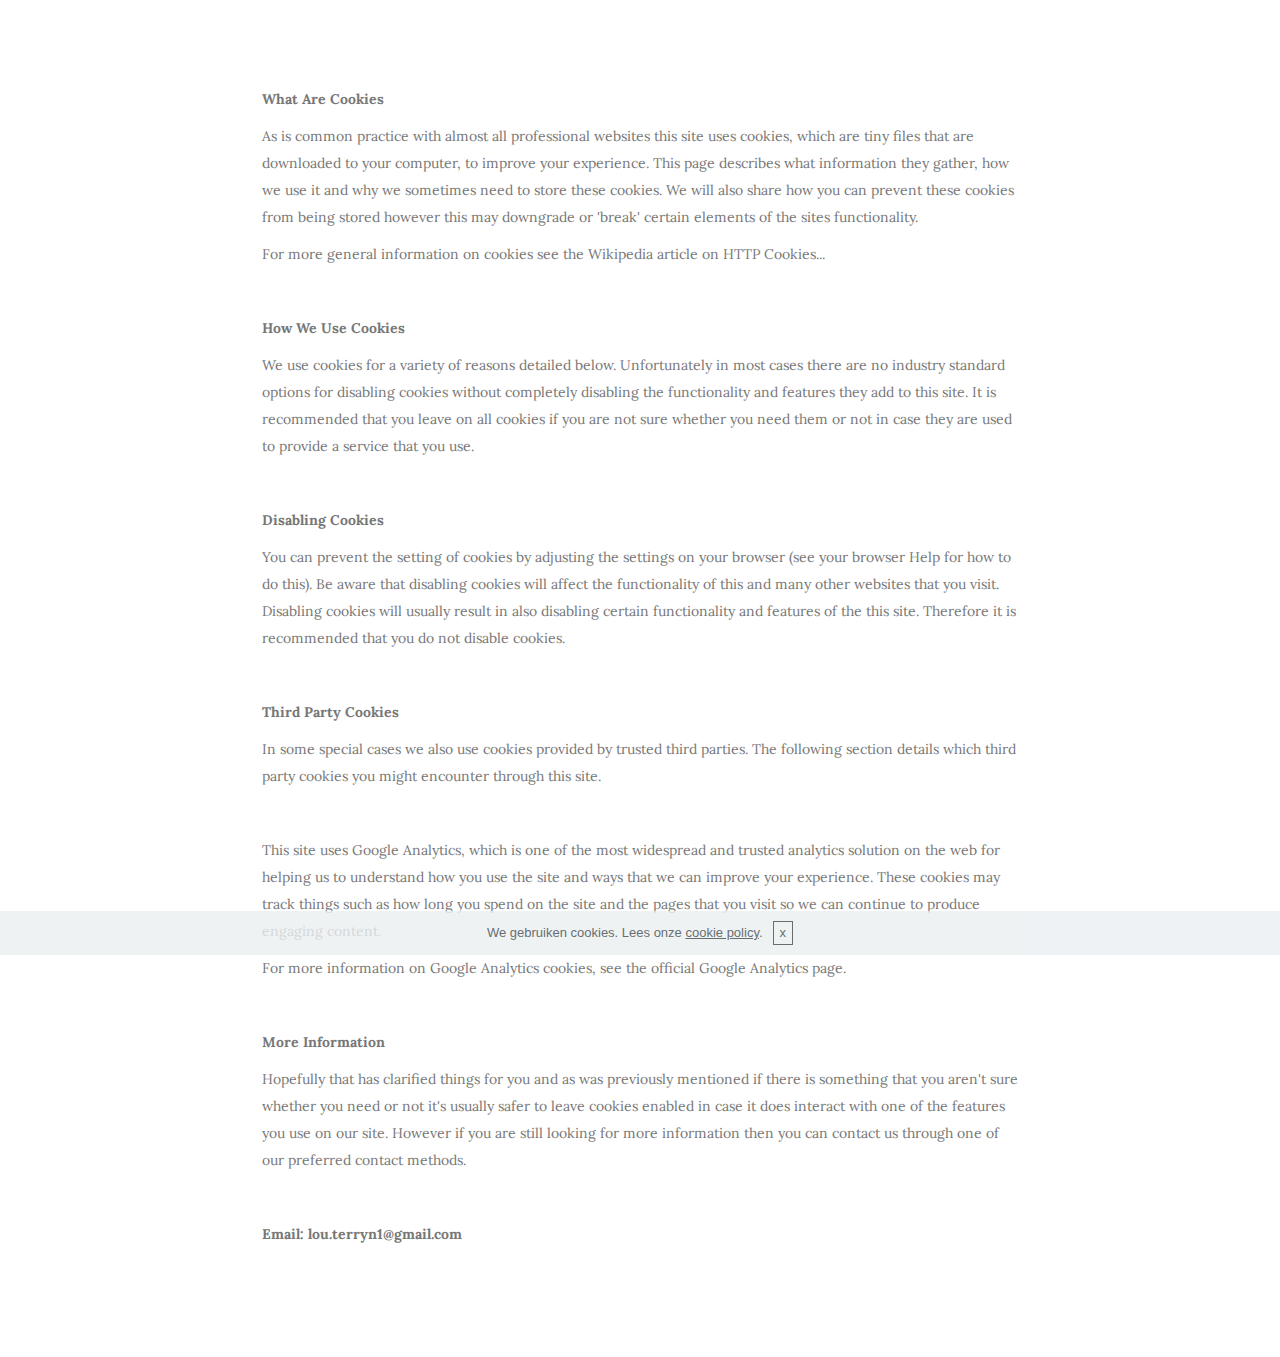
<file: Privacy.html>
<!DOCTYPE html>
<html>
<head>
  <!-- Site made with Mobirise Website Builder v2.11.1, https://mobirise.com -->
  <meta charset="UTF-8">
  <meta http-equiv="X-UA-Compatible" content="IE=edge">
  <meta name="generator" content="Mobirise v2.11.1, mobirise.com">
  <meta name="viewport" content="width=device-width, initial-scale=1">
  <link rel="shortcut icon" href="assets/images/logo.png" type="image/x-icon">
  <meta name="description" content="">
  <title>Privacy</title>
  <link rel="stylesheet" href="https://fonts.googleapis.com/css?family=Roboto:700,400&amp;subset=cyrillic,latin,greek,vietnamese">
  <link rel="stylesheet" href="assets/bootstrap/css/bootstrap.min.css">
  <link rel="stylesheet" href="assets/mobirise/css/style.css">
  <link rel="stylesheet" href="assets/mobirise/css/mbr-additional.css" type="text/css">
  
  
  
</head>
<body>

<!-- Google Analytics -->
<script>
  (function(i,s,o,g,r,a,m){i['GoogleAnalyticsObject']=r;i[r]=i[r]||function(){
  (i[r].q=i[r].q||[]).push(arguments)},i[r].l=1*new Date();a=s.createElement(o),
  m=s.getElementsByTagName(o)[0];a.async=1;a.src=g;m.parentNode.insertBefore(a,m)
  })(window,document,'script','//www.google-analytics.com/analytics.js','ga');

  ga('create', 'UA-74419226-1', 'auto');
  ga('send', 'pageview');

</script>
<!-- /Google Analytics -->


<section class="mbr-section" id="content1-20">
    <div class="mbr-section__container container mbr-section__container--isolated">
        <div class="row">
            <div class="mbr-article mbr-article--wysiwyg col-sm-8 col-sm-offset-2"><p><strong>What Are Cookies</strong></p><p>As is common practice with almost all professional websites this site uses cookies, which are tiny files that are downloaded to your computer, to improve your experience. This page describes what information they gather, how we use it and why we sometimes need to store these cookies. We will also share how you can prevent these cookies from being stored however this may downgrade or 'break' certain elements of the sites functionality.</p><p>For more general information on cookies see the Wikipedia article on HTTP Cookies...</p><p><br></p><p><strong>How We Use Cookies</strong></p><p>We use cookies for a variety of reasons detailed below. Unfortunately in most cases there are no industry standard options for disabling cookies without completely disabling the functionality and features they add to this site. It is recommended that you leave on all cookies if you are not sure whether you need them or not in case they are used to provide a service that you use.</p><p><br></p><p><strong>Disabling Cookies</strong></p><p>You can prevent the setting of cookies by adjusting the settings on your browser (see your browser Help for how to do this). Be aware that disabling cookies will affect the functionality of this and many other websites that you visit. Disabling cookies will usually result in also disabling certain functionality and features of the this site. Therefore it is recommended that you do not disable cookies.</p><p><br></p><p><strong>Third Party Cookies</strong></p><p>In some special cases we also use cookies provided by trusted third parties. The following section details which third party cookies you might encounter through this site.</p><p><br></p><p>This site uses Google Analytics, which is one of the most widespread and trusted analytics solution on the web for helping us to understand how you use the site and ways that we can improve your experience. These cookies may track things such as how long you spend on the site and the pages that you visit so we can continue to produce engaging content.</p><p>For more information on Google Analytics cookies, see the official Google Analytics page.</p><p><br></p><p><strong>More Information</strong></p><p>Hopefully that has clarified things for you and as was previously mentioned if there is something that you aren't sure whether you need or not it's usually safer to leave cookies enabled in case it does interact with one of the features you use on our site. However if you are still looking for more information then you can contact us through one of our preferred contact methods.</p><p><br></p><p><strong>Email: lou.terryn1@gmail.com</strong></p></div>
        </div>
    </div>
</section>


  <section class="engine"><a rel="external" href="https://mobirise.com">open source website builder</a></section><input name="cookieData" type="hidden" data-cookie-text="We gebruiken cookies. Lees onze <a href='privacy.html'>cookie policy</a>.">
  <script src="assets/web/assets/jquery/jquery.min.js"></script>
  <script src="assets/bootstrap/js/bootstrap.min.js"></script>
  <script src="assets/smooth-scroll/SmoothScroll.js"></script>
  <script src="assets/cookies-alert-plugin/cookies-alert-core.js"></script>
  <script src="assets/cookies-alert-plugin/cookies-alert-script.js"></script>
  <script src="assets/mobirise/js/script.js"></script>
  
  
</body>
</html>
</file>
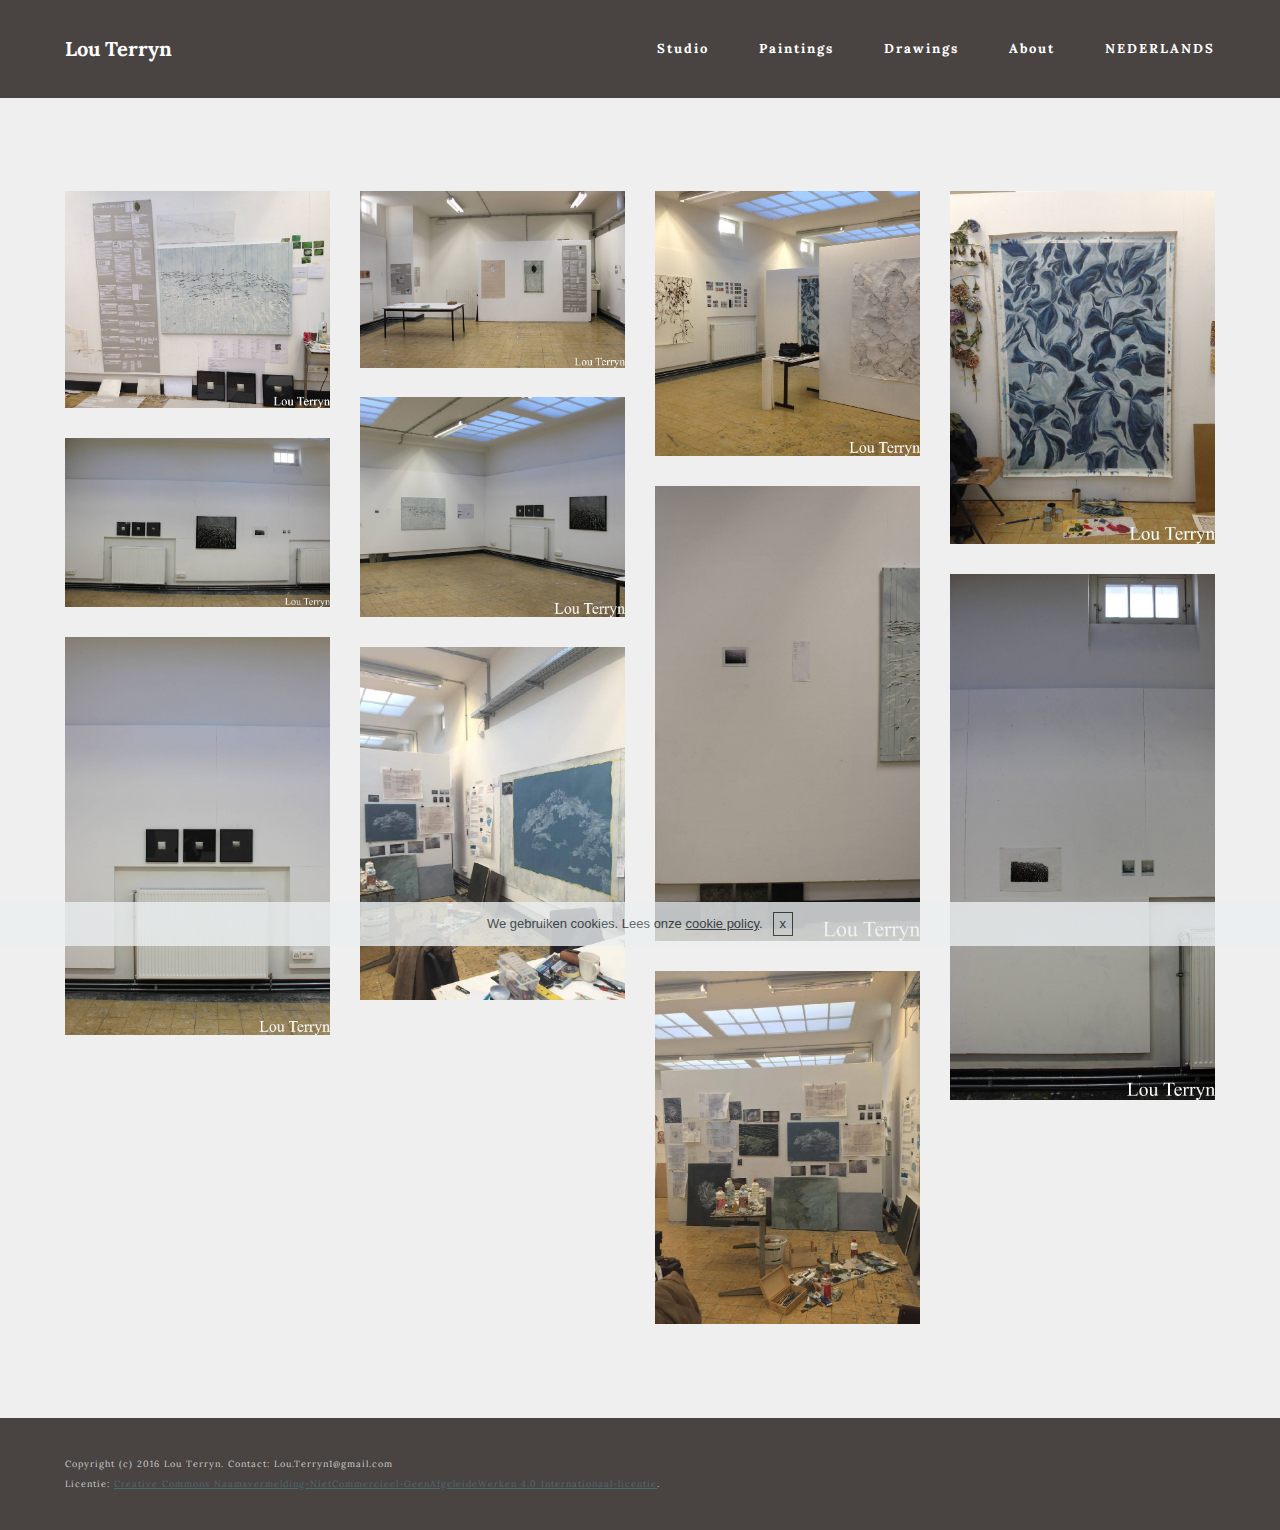
<file: Studio.html>
<!DOCTYPE html>
<html>
<head>
  <!-- Site made with Mobirise Website Builder v2.11.1, https://mobirise.com -->
  <meta charset="UTF-8">
  <meta http-equiv="X-UA-Compatible" content="IE=edge">
  <meta name="generator" content="Mobirise v2.11.1, mobirise.com">
  <meta name="viewport" content="width=device-width, initial-scale=1">
  <link rel="shortcut icon" href="assets/images/logo.png" type="image/x-icon">
  <meta name="description" content="">
  <title>Studio</title>
  <link rel="stylesheet" href="https://fonts.googleapis.com/css?family=Roboto:700,400&amp;subset=cyrillic,latin,greek,vietnamese">
  <link rel="stylesheet" href="assets/bootstrap/css/bootstrap.min.css">
  <link rel="stylesheet" href="assets/mobirise/css/style.css">
  <link rel="stylesheet" href="assets/mobirise-gallery/style.css">
  <link rel="stylesheet" href="assets/mobirise-slider/style.css">
  <link rel="stylesheet" href="assets/mobirise/css/mbr-additional.css" type="text/css">
  
  
  <!-- Paste any valid HTML code here. The code will be inserted to the end of <head> section, right before </head> -->
</head>
<body>

<!-- Google Analytics -->
<script>
  (function(i,s,o,g,r,a,m){i['GoogleAnalyticsObject']=r;i[r]=i[r]||function(){
  (i[r].q=i[r].q||[]).push(arguments)},i[r].l=1*new Date();a=s.createElement(o),
  m=s.getElementsByTagName(o)[0];a.async=1;a.src=g;m.parentNode.insertBefore(a,m)
  })(window,document,'script','//www.google-analytics.com/analytics.js','ga');

  ga('create', 'UA-74419226-1', 'auto');
  ga('send', 'pageview');

</script>
<!-- /Google Analytics -->


<section class="mbr-navbar mbr-navbar--freeze mbr-navbar--absolute mbr-navbar--sticky mbr-navbar--auto-collapse" id="menu-9">
    <div class="mbr-navbar__section mbr-section">
        <div class="mbr-section__container container">
            <div class="mbr-navbar__container">
                <div class="mbr-navbar__column mbr-navbar__column--s mbr-navbar__brand">
                    <span class="mbr-navbar__brand-link mbr-brand mbr-brand--inline">
                        
                        <span class="mbr-brand__name"><a class="mbr-brand__name text-white" href="Index.html">Lou Terryn</a></span>
                    </span>
                </div>
                <div class="mbr-navbar__hamburger mbr-hamburger"><span class="mbr-hamburger__line"></span></div>
                <div class="mbr-navbar__column mbr-navbar__menu">
                    <nav class="mbr-navbar__menu-box mbr-navbar__menu-box--inline-right">
                        <div class="mbr-navbar__column">
                            <ul class="mbr-navbar__items mbr-navbar__items--right float-left mbr-buttons mbr-buttons--freeze mbr-buttons--right btn-decorator mbr-buttons--active mbr-buttons--only-links"> <li class="mbr-navbar__item"><a class="mbr-buttons__link btn text-white" href="Studio.html">Studio</a></li><li class="mbr-navbar__item"><a class="mbr-buttons__link btn text-white" href="Paintings.html">Paintings</a></li> <li class="mbr-navbar__item"><a class="mbr-buttons__link btn text-white" href="Drawings.html">Drawings</a></li>  <li class="mbr-navbar__item"><a class="mbr-buttons__link btn text-white" href="About.html">About</a></li> <li class="mbr-navbar__item"><a class="mbr-buttons__link btn text-white" href="http://louterryn.github.io/publication">NEDERLANDS</a></li>  </ul>                            
                            
                        </div>
                    </nav>
                </div>
            </div>
        </div>
    </div>
</section>

<section class="engine"><a rel="external" href="https://mobirise.com">web page creator software</a></section><section class="mbr-gallery mbr-section mbr-section--no-padding mbr-after-navbar" id="gallery1-12" style="background-color: rgb(239, 239, 239);">
    <!-- Gallery -->
    <div class=" container mbr-gallery-layout-default" style="padding-top: 93px; padding-bottom: 93px;">
        <div>
            <div class="row mbr-gallery-row">
                
                <div class="col-lg-3 col-md-4 col-sm-6 col-xs-12 mbr-gallery-item">

                     

                    <a href="#lb-gallery1-12" data-slide-to="0" data-toggle="modal">
                        <img alt="" src="assets/images/atelier-beeld-01-2500x2051-42-2000x1641-92.jpg">
                        <span class="icon glyphicon glyphicon-zoom-in"></span>
                    </a>              
                </div><div class="col-lg-3 col-md-4 col-sm-6 col-xs-12 mbr-gallery-item">

                     

                    <a href="#lb-gallery1-12" data-slide-to="1" data-toggle="modal">
                        <img alt="" src="assets/images/atelier-blaadje-beeld-01-2800x1867-19-2000x1334-3.jpg">
                        <span class="icon glyphicon glyphicon-zoom-in"></span>
                    </a>              
                </div><div class="col-lg-3 col-md-4 col-sm-6 col-xs-12 mbr-gallery-item">

                     

                    <a href="#lb-gallery1-12" data-slide-to="2" data-toggle="modal">
                        <img alt="" src="assets/images/atelier-bloemen-beeld-01-2000x2000-14-2000x2000-18.jpg">
                        <span class="icon glyphicon glyphicon-zoom-in"></span>
                    </a>              
                </div><div class="col-lg-3 col-md-4 col-sm-6 col-xs-12 mbr-gallery-item">

                     

                    <a href="#lb-gallery1-12" data-slide-to="3" data-toggle="modal">
                        <img alt="" src="assets/images/atelier-bloemen-1650x2200-68-1650x2200-69.jpg">
                        <span class="icon glyphicon glyphicon-zoom-in"></span>
                    </a>              
                </div><div class="col-lg-3 col-md-4 col-sm-6 col-xs-12 mbr-gallery-item">

                     

                    <a href="#lb-gallery1-12" data-slide-to="4" data-toggle="modal">
                        <img alt="" src="assets/images/atelier-water-beeld-01-2000x1660-44-2000x1660-9.jpg">
                        <span class="icon glyphicon glyphicon-zoom-in"></span>
                    </a>              
                </div><div class="col-lg-3 col-md-4 col-sm-6 col-xs-12 mbr-gallery-item">

                     

                    <a href="#lb-gallery1-12" data-slide-to="5" data-toggle="modal">
                        <img alt="" src="assets/images/atelier-water-beeld-03-3130x2000-70-2000x1278-66.jpg">
                        <span class="icon glyphicon glyphicon-zoom-in"></span>
                    </a>              
                </div><div class="col-lg-3 col-md-4 col-sm-6 col-xs-12 mbr-gallery-item">

                     

                    <a href="#lb-gallery1-12" data-slide-to="6" data-toggle="modal">
                        <img alt="" src="assets/images/atelier-water-beeld-04-1456x2500-42-1456x2500-64.jpg">
                        <span class="icon glyphicon glyphicon-zoom-in"></span>
                    </a>              
                </div><div class="col-lg-3 col-md-4 col-sm-6 col-xs-12 mbr-gallery-item">

                     

                    <a href="#lb-gallery1-12" data-slide-to="7" data-toggle="modal">
                        <img alt="" src="assets/images/atelier-water-beeld-05-1600x3174-64-1600x3174-57.jpg">
                        <span class="icon glyphicon glyphicon-zoom-in"></span>
                    </a>              
                </div><div class="col-lg-3 col-md-4 col-sm-6 col-xs-12 mbr-gallery-item">

                     

                    <a href="#lb-gallery1-12" data-slide-to="8" data-toggle="modal">
                        <img alt="" src="assets/images/atelier-water-etsen-2000x3000-78-2000x3000-57.jpg">
                        <span class="icon glyphicon glyphicon-zoom-in"></span>
                    </a>              
                </div><div class="col-lg-3 col-md-4 col-sm-6 col-xs-12 mbr-gallery-item">

                     

                    <a href="#lb-gallery1-12" data-slide-to="9" data-toggle="modal">
                        <img alt="" src="assets/images/13128760-10209949088910190-927545114-o-852x1136-0-852x1136-99.jpg">
                        <span class="icon glyphicon glyphicon-zoom-in"></span>
                    </a>              
                </div><div class="col-lg-3 col-md-4 col-sm-6 col-xs-12 mbr-gallery-item">

                     

                    <a href="#lb-gallery1-12" data-slide-to="10" data-toggle="modal">
                        <img alt="" src="assets/images/13128582-10209949088030168-1530420525-o-852x1136-55-852x1136-30.jpg">
                        <span class="icon glyphicon glyphicon-zoom-in"></span>
                    </a>              
                </div>
            </div>
        </div>
        <div class="clearfix"></div>
    </div>

    <!-- Lightbox -->
    <div data-app-prevent-settings="" class="mbr-slider modal fade carousel slide" tabindex="-1" data-keyboard="true" data-interval="false" id="lb-gallery1-12">
        <div class="modal-dialog">
            <div class="modal-content">
                <div class="modal-body">
                    <ol class="carousel-indicators">
                        <li data-app-prevent-settings="" data-target="#lb-gallery1-12" data-slide-to="0"></li><li data-app-prevent-settings="" data-target="#lb-gallery1-12" data-slide-to="1"></li><li data-app-prevent-settings="" data-target="#lb-gallery1-12" data-slide-to="2"></li><li data-app-prevent-settings="" data-target="#lb-gallery1-12" class=" active" data-slide-to="3"></li><li data-app-prevent-settings="" data-target="#lb-gallery1-12" data-slide-to="4"></li><li data-app-prevent-settings="" data-target="#lb-gallery1-12" data-slide-to="5"></li><li data-app-prevent-settings="" data-target="#lb-gallery1-12" data-slide-to="6"></li><li data-app-prevent-settings="" data-target="#lb-gallery1-12" data-slide-to="7"></li><li data-app-prevent-settings="" data-target="#lb-gallery1-12" data-slide-to="8"></li><li data-app-prevent-settings="" data-target="#lb-gallery1-12" data-slide-to="9"></li><li data-app-prevent-settings="" data-target="#lb-gallery1-12" data-slide-to="10"></li>
                    </ol>
                    <div class="carousel-inner">
                        <div class="item">
                            <img alt="" src="assets/images/atelier-beeld-01-2500x2051-42.jpg">
                        </div><div class="item">
                            <img alt="" src="assets/images/atelier-blaadje-beeld-01-2800x1867-19.jpg">
                        </div><div class="item">
                            <img alt="" src="assets/images/atelier-bloemen-beeld-01-2000x2000-14.jpg">
                        </div><div class="item active">
                            <img alt="" src="assets/images/atelier-bloemen-1650x2200-68.jpg">
                        </div><div class="item">
                            <img alt="" src="assets/images/atelier-water-beeld-01-2000x1660-44.jpg">
                        </div><div class="item">
                            <img alt="" src="assets/images/atelier-water-beeld-03-3130x2000-70.jpg">
                        </div><div class="item">
                            <img alt="" src="assets/images/atelier-water-beeld-04-1456x2500-42.jpg">
                        </div><div class="item">
                            <img alt="" src="assets/images/atelier-water-beeld-05-1600x3174-64.jpg">
                        </div><div class="item">
                            <img alt="" src="assets/images/atelier-water-etsen-2000x3000-78.jpg">
                        </div><div class="item">
                            <img alt="" src="assets/images/13128760-10209949088910190-927545114-o-852x1136-0.jpg">
                        </div><div class="item">
                            <img alt="" src="assets/images/13128582-10209949088030168-1530420525-o-852x1136-55.jpg">
                        </div>
                    </div>
                    <a class="left carousel-control" role="button" data-slide="prev" href="#lb-gallery1-12">
                        <span class="glyphicon glyphicon-menu-left" aria-hidden="true"></span>
                        <span class="sr-only">Previous</span>
                    </a>
                    <a class="right carousel-control" role="button" data-slide="next" href="#lb-gallery1-12">
                        <span class="glyphicon glyphicon-menu-right" aria-hidden="true"></span>
                        <span class="sr-only">Next</span>
                    </a>

                    <a class="close" href="#" role="button" data-dismiss="modal">
                        <span class="glyphicon glyphicon-remove" aria-hidden="true"></span>
                        <span class="sr-only">Close</span>
                    </a>
                </div>
            </div>
        </div>
    </div>
</section>

<footer class="mbr-section mbr-section--relative mbr-section--fixed-size" id="footer1-10" style="background-color: rgb(73, 68, 66);">
    
    <div class="mbr-section__container container">
        <div class="mbr-footer mbr-footer--wysiwyg row" style="padding-top: 36.900000000000006px; padding-bottom: 36.900000000000006px;">
            <div class="col-sm-12">
                <p class="mbr-footer__copyright">Copyright (c) 2016 Lou Terryn. Contact: Lou.Terryn1@gmail.com<br>Licentie: <a rel="license" href="http://creativecommons.org/licenses/by-nc-nd/4.0/">Creative Commons Naamsvermelding-NietCommercieel-GeenAfgeleideWerken 4.0 Internationaal-licentie</a>.</p>
            </div>
        </div>
    </div>
</footer>


  <input name="cookieData" type="hidden" data-cookie-text="We gebruiken cookies. Lees onze <a href='privacy.html'>cookie policy</a>.">
  <script src="assets/web/assets/jquery/jquery.min.js"></script>
  <script src="assets/bootstrap/js/bootstrap.min.js"></script>
  <script src="assets/smooth-scroll/SmoothScroll.js"></script>
  <script src="assets/cookies-alert-plugin/cookies-alert-core.js"></script>
  <script src="assets/cookies-alert-plugin/cookies-alert-script.js"></script>
  <script src="assets/masonry/masonry.pkgd.min.js"></script>
  <script src="assets/imagesloaded/imagesloaded.pkgd.min.js"></script>
  <script src="assets/bootstrap-carousel-swipe/bootstrap-carousel-swipe.js"></script>
  <script src="assets/mobirise/js/script.js"></script>
  <script src="assets/mobirise-gallery/script.js"></script>
  
  <!-- Paste any valid HTML code here. The code will be inserted to the end of <body> section, right before </body> -->
</body>
</html>
</file>
<file: assets/mobirise/css/mbr-additional.css>
@import url(https://fonts.googleapis.com/css?family=Lora:400,700);

#content1-20 P {
  font-family: 'Lora', serif;
  font-size: 14px;
}




#menu-0 .mbr-brand__name {
  font-size: 16px;
}
#menu-0.mbr-navbar--stuck .mbr-navbar__section {
  background: #494442;
}
#menu-0 .mbr-navbar__section {
  background: #494442;
}
#menu-0 .mbr-brand__name a {
  font-family: 'Lora', serif;
  font-size: 20px;
}
#menu-0 .mbr-navbar__items a {
  font-family: 'Lora', serif;
}
#menu-0 .mbr-navbar__hamburger {
  color: #ffffff;
}
#footer1-2 P {
  font-family: 'Lora', serif;
  color: #cccccc;
  font-size: 9px;
}
#header1-28 P {
  font-family: 'Lora', serif;
  font-size: 14px;
  text-align: left;
  color: #efefef;
}



#menu-9 .mbr-brand__name {
  font-size: 16px;
}
#menu-9.mbr-navbar--stuck .mbr-navbar__section {
  background: #494442;
}
#menu-9 .mbr-navbar__section {
  background: #494442;
}
#menu-9 .mbr-brand__name a {
  font-family: 'Lora', serif;
  font-size: 20px;
}
#menu-9 .mbr-navbar__items a {
  font-family: 'Lora', serif;
}
#menu-9 .mbr-navbar__hamburger {
  color: #ffffff;
}
#footer1-10 P {
  font-family: 'Lora', serif;
  color: #cccccc;
  font-size: 9px;
}





#content1-21 P {
  font-family: 'Lora', serif;
  font-size: 14px;
}
#content1-21 DIV {
  font-family: 'Lora', serif;
  font-size: 13px;
}
#menu-18 .mbr-brand__name {
  font-size: 16px;
}
#menu-18.mbr-navbar--stuck .mbr-navbar__section {
  background: #494442;
}
#menu-18 .mbr-navbar__section {
  background: #494442;
}
#menu-18 .mbr-brand__name a {
  font-family: 'Lora', serif;
  font-size: 20px;
}
#menu-18 .mbr-navbar__items a {
  font-family: 'Lora', serif;
}
#menu-18 .mbr-navbar__hamburger {
  color: #ffffff;
}
#footer1-19 P {
  font-family: 'Lora', serif;
  color: #cccccc;
  font-size: 9px;
}



#menu-34 .mbr-brand__name {
  font-size: 16px;
}
#menu-34.mbr-navbar--stuck .mbr-navbar__section {
  background: #494442;
}
#menu-34 .mbr-navbar__section {
  background: #494442;
}
#menu-34 .mbr-brand__name a {
  font-family: 'Lora', serif;
  font-size: 20px;
}
#menu-34 .mbr-navbar__items a {
  font-family: 'Lora', serif;
}
#menu-34 .mbr-navbar__hamburger {
  color: #ffffff;
}
#footer1-35 P {
  font-family: 'Lora', serif;
  color: #cccccc;
  font-size: 9px;
}




#menu-42 .mbr-brand__name {
  font-size: 16px;
}
#menu-42.mbr-navbar--stuck .mbr-navbar__section {
  background: #494442;
}
#menu-42 .mbr-navbar__section {
  background: #494442;
}
#menu-42 .mbr-brand__name a {
  font-family: 'Lora', serif;
  font-size: 20px;
}
#menu-42 .mbr-navbar__items a {
  font-family: 'Lora', serif;
}
#menu-42 .mbr-navbar__hamburger {
  color: #ffffff;
}
#footer1-43 P {
  font-family: 'Lora', serif;
  color: #cccccc;
  font-size: 9px;
}
#content1-48 DIV {
  font-family: 'Lora', serif;
  font-size: 14px;
}
#content1-48 P {
  font-size: 14px;
}
</file>
<file: assets/mobirise-gallery/style.css>
/*-------

   Gallery

-------*/
.mbr-gallery .mbr-gallery-item {
    position: relative;
    /*display: inline-block;*/
    padding-bottom: 30px;
}
.mbr-gallery .mbr-gallery-item > a {
    position: relative;
    display: block;
    background: #fff;
    outline: none;
}
.mbr-gallery .mbr-gallery-row {
    margin-bottom: -30px;
}
.mbr-gallery .mbr-gallery-item img {
    width: 100%;
    opacity: 1;
    -webkit-transition: .2s opacity ease-in-out;
    transition: .2s opacity ease-in-out;
}
.mbr-gallery .mbr-gallery-item > a:hover img {
    opacity: 0.9;
}
.mbr-gallery .mbr-gallery-item .icon {
    position: absolute;
    font-size: 30px;
    top: 50%;
    left: 50%;
    color: #fff;
    opacity: 0;
    -webkit-transform: translateX(-50%) translateY(-50%);
    transform: translateX(-50%) translateY(-50%);
    -webkit-transition: .2s opacity ease-in-out;
    transition: .2s opacity ease-in-out;
}
.mbr-gallery .mbr-gallery-item > a:hover .icon {
    opacity: 1;
}

/* remove spacing */
.mbr-gallery .mbr-gallery-row.no-gutter {
    margin: 0;
}
.mbr-gallery .mbr-gallery-row.no-gutter .mbr-gallery-item {
    padding: 0;
}

/* container */
.mbr-gallery .container.mbr-gallery-layout-default {
    padding: 93px 0;
}

/* fix horizontal scrollbar */
.mbr-gallery .mbr-gallery-layout-default,
.mbr-gallery .mbr-gallery-layout-article {
    overflow: hidden;
}

/* article layout */
.mbr-gallery .mbr-gallery-layout-article > div {
    padding-left: 0;
    padding-right: 0;
}


/* lightbox */
.mbr-gallery .modal {
    position: fixed;
    overflow: hidden;
    padding-right: 0 !important;
}
.mbr-gallery .modal-body {
    padding: 0;
}
.mbr-gallery .modal-body img {
    width: 100%;
}
.mbr-gallery .modal .close {
    position: absolute;
    background-image: none;
    font-size: 20px;
    width: 54px;
    height: 54px;
    top: 20px;
    right: 20px;
    line-height: 54px;
    opacity: 1;
    color: #fff;
    border: 2px solid #fff;
    text-align: center;
    text-shadow: none;
    z-index: 5;
    -webkit-transition: all 0.2s ease-in-out 0s;
    -o-transition: all 0.2s ease-in-out 0s;
    transition: all 0.2s ease-in-out 0s;
}
.mbr-gallery .modal .close:hover {
    background: #fff;
    color: #000;
}

/* modal back color opacity */
.modal-backdrop.in {
    opacity: 0.8;
    filter: alpha(opacity=80);
}

@media (max-width: 768px) {
    .mbr-gallery .modal-dialog {
        margin: 10px auto;
    }

    .mbr-gallery .carousel-indicators,
    .mbr-gallery .carousel-control,
    .mbr-gallery .modal .close {
        position: fixed;
    }
}

/* fix fade in effect */
.mbr-gallery .modal.fade .modal-dialog {
    margin-top: -100px;
    -webkit-transition: margin-top 0.3s ease-out;
    -moz-transition: margin-top 0.3s ease-out;
    -o-transition: margin-top 0.3s ease-out;
    transition: margin-top 0.3s ease-out;
}
.mbr-gallery .modal.in .modal-dialog,
.mbr-gallery .modal.fade .modal-dialog {
    -webkit-transform: none;
    -ms-transform: none;
    -o-transform: none;
    transform: none;
}
.mbr-gallery .modal.in .modal-dialog {
    margin-top: 30px;
}


/* media-caption styles */
.mbr-gallery .mbr-figure__caption {
    width: 100%;
    margin-left: 0;
    box-sizing: border-box;
    border: solid 15px transparent;
    border-style: none solid;
    left: 0;
    background: none;
    margin-bottom: 30px;
}
.mbr-gallery .mbr-figure__caption-small {
    position: relative;
    z-index: 2;
    padding: 0 10px;
}
.mbr-gallery .mbr-caption-background{
    position: absolute;
    z-index: 1;
    left: 0;
    top:0;
    width: 100%;
    height: 100%;
    background: rgba(0, 0, 0, 0.6);
}
.mbr-gallery .no-gutter .mbr-figure__caption {
    margin-bottom: 0;
    border-style: none none;
}


/*
.mbr-gallery .mbr-figure__caption--std-grid:before {
    content: none;
}

.mbr-gallery .container .mbr-figure__caption--std-grid {
    width: 90%;
    margin-left: -44.8%;
    margin-bottom: 30px;
}

@media (max-width: 768px) {
    .mbr-gallery .mbr-figure__caption--std-grid,
    .mbr-gallery .container .mbr-figure__caption--std-grid {

        width: 100%;
        margin-left: 0; 
        padding-left: 15px;
        padding-right: 15px;   
    }

    .mbr-gallery .mbr-gallery-row.no-gutter .mbr-figure__caption--std-grid {
        width: 100%;
        margin-left: 0;
        padding-left: 0;
        padding-right: 0;   
    }
}

@media (min-width: 768px) and (max-width: 991px) {

    .mbr-gallery .mbr-figure__caption--std-grid {
        width: 92.6%;
        margin-left: -46.3%;
    }

    .mbr-gallery .container .mbr-figure__caption--std-grid {
        width: 92%;
        margin-left: -46%;
        margin-bottom: 30px;
    }
}

.mbr-gallery .container.mbr-gallery-layout-article .mbr-figure__caption--std-grid {
    width: 85%;
    margin-left: -42.5%;
}

.mbr-gallery .container.mbr-gallery-layout-article .mbr-gallery-row.no-gutter .mbr-figure__caption--std-grid {
    width: 100%;
    margin-left: -50%;
}

@media (min-width: 768px) and (max-width: 991px) {
    .mbr-gallery .container.mbr-gallery-layout-article .mbr-figure__caption--std-grid {
        width: 88%;
        margin-left: -44%;
    }
}

@media (max-width: 768px) {
    .mbr-gallery .mbr-gallery-layout-article.container .mbr-gallery-row.no-gutter .mbr-figure__caption--std-grid,
    .mbr-gallery .container.mbr-gallery-layout-article .mbr-figure__caption--std-grid {
        width: 100%;
        margin-left: 0;
    }
}

*/
</file>
<file: assets/mobirise-slider/style.css>
/*-------

   Slider

-------*/
.mbr-slider .carousel-inner > .active,
.mbr-slider .carousel-inner > .next,
.mbr-slider .carousel-inner > .prev {
	display: table;
}
.mbr-slider .carousel-control {
    background-image: none;
    width: 54px;
    height: 54px;
    top: 50%;
    margin-top: -27px;
    line-height: 54px;
    border: 2px solid #fff;
    opacity: 1;
    text-shadow: none;
    z-index: 5;
    -webkit-transition: all 0.2s ease-in-out 0s;
    -o-transition: all 0.2s ease-in-out 0s;
    transition: all 0.2s ease-in-out 0s;
}
.mbr-slider .carousel-control.left {
	margin-left: 20px;
}
.mbr-slider .carousel-control.right {
	margin-right: 20px;
}
.mbr-slider .carousel-control:hover {
	background: #fff;
	color: #000;
}
.mbr-slider .carousel-indicators {
    bottom: 20px;
}
.mbr-slider .carousel-indicators li,
.mbr-slider .carousel-indicators .active {
    width: 15px;
    height: 15px;
    margin: 3px;
    border: 2px solid #ffffff;
}

@media (max-width: 767px) {
    .mbr-slider .carousel-control {
        top: auto;
        bottom: 20px;
    }
}
.mbr-slider .mbr-overlay {
    z-index: 0;
    opacity:0.5;
}
/* boxed model */
.mbr-slider > .boxed-slider {
    position: relative;
    padding: 93px 0;
}
.mbr-slider > .boxed-slider > div{
    position: relative;

}
.mbr-slider > .container .carousel-indicators {
    margin-bottom: 3px;
}
@media (max-width: 767px) {
    .mbr-slider > .container .carousel-control {
        margin-bottom: 0px;
    }
}
.mbr-slider > .container img {
    width: 100%;
}
.mbr-slider > .container img + .row {
    position: absolute;
    top: 50%;
    left: 0;
    right: 0;
    margin-left: 0;
    margin-right: 0;
    -webkit-transform: translateY(-50%);
    -moz-transform: translateY(-50%);
    transform: translateY(-50%);
}
.mbr-slider .mbr-section {
    padding-left: 0;
    padding-right: 0;
}

/* article layout */
.mbr-slider .article-slider > div {
    padding-left: 0;
    padding-right: 0;
}
.mbr-slider > .container.article-slider .carousel-indicators {
    margin-bottom: 0;
}
</file>
<file: assets/mobirise/css/style.css>
.is-builder .animated {
  -webkit-animation-name: none !important;
  animation-name: none !important;
}
html {
  position: relative;
  min-height: 100%;
}
.mbr-embedded-video {
  position: relative;
}
.mbr-background-video,
.mbr-background-video-preview {
  bottom: 0;
  left: 0;
  overflow: hidden;
  position: absolute;
  right: 0;
  top: 0;
}
.mbr-parallax-background,
.mbr-background {
  background-attachment: fixed !important;
  background-position: 50% 0;
  background-repeat: no-repeat;
  background-size: cover !important;
}
.mbr-hidden-scrollbar .mbr-parallax-background {
  background-size: auto 130%;
}
.mobile .mbr-parallax-background {
  background-attachment: scroll !important;
}
.mbr-background {
  background-attachment: scroll !important;
}
.mbr-navbar {
  position: relative;
  width: 100%;
}
.mbr-navbar:before {
  content: "";
  display: block;
}
.mbr-navbar__brand-link:after,
.mbr-navbar__brand-img {
  max-height: 74px;
}
.mbr-navbar:before,
.mbr-navbar__container {
  height: 98px;
}
.mbr-navbar--ss .mbr-navbar__brand-link:after,
.mbr-navbar--ss .mbr-navbar__brand-img {
  height: 74px;
}
.mbr-navbar--ss:before,
.mbr-navbar--ss .mbr-navbar__container {
  height: 98px;
}
.mbr-navbar--xs .mbr-navbar__brand-link:after,
.mbr-navbar--xs .mbr-navbar__brand-img {
  height: 32px;
}
.mbr-navbar--xs:before,
.mbr-navbar--xs .mbr-navbar__container {
  height: 56px;
}
.mbr-navbar--s .mbr-navbar__brand-link:after,
.mbr-navbar--s .mbr-navbar__brand-img {
  height: 48px;
}
.mbr-navbar--s:before,
.mbr-navbar--s .mbr-navbar__container {
  height: 72px;
}
.mbr-navbar--m .mbr-navbar__brand-link:after,
.mbr-navbar--m .mbr-navbar__brand-img {
  height: 64px;
}
.mbr-navbar--m:before,
.mbr-navbar--m .mbr-navbar__container {
  height: 88px;
}
.mbr-navbar--l .mbr-navbar__brand-link:after,
.mbr-navbar--l .mbr-navbar__brand-img {
  height: 96px;
}
.mbr-navbar--l:before,
.mbr-navbar--l .mbr-navbar__container {
  height: 120px;
}
.mbr-navbar--xl .mbr-navbar__brand-link:after,
.mbr-navbar--xl .mbr-navbar__brand-img {
  height: 128px;
}
.mbr-navbar--xl:before,
.mbr-navbar--xl .mbr-navbar__container {
  height: 152px;
}
.mbr-navbar--short .mbr-navbar__brand-link:after,
.mbr-navbar--short .mbr-navbar__brand-img {
  height: 40px;
}
.mbr-navbar--short:before,
.mbr-navbar--short .mbr-navbar__container {
  height: 64px;
}
.mbr-navbar--short .mbr-navbar__container {
  padding: 12px 0;
}
@media (max-width: 767px) {
  .mbr-navbar--short .mbr-navbar__brand-link:after,
  .mbr-navbar--short .mbr-navbar__brand-img {
    height: 31px;
  }
  .mbr-navbar--short:before,
  .mbr-navbar--short .mbr-navbar__container {
    height: 45px;
  }
  .mbr-navbar--short .mbr-navbar__container {
    padding: 7px 0;
  }
}
.mbr-navbar__brand-img {
  position: relative;
}
.mbr-navbar__brand-img,
.mbr-navbar__container,
.mbr-navbar__section {
  -webkit-transition: all 300ms ease-in-out 0s;
  -o-transition: all 300ms ease-in-out 0s;
  transition: all 300ms ease-in-out 0s;
}
.mbr-navbar__section {
  background: #2c2c2c;
  height: auto;
  position: absolute;
  top: 0;
  width: 100%;
  z-index: 1000;
}
.mbr-navbar__container {
  display: table;
  padding: 12px 0;
  width: 100%;
}
.mbr-navbar__menu-box {
  display: table;
  width: 100%;
}
.mbr-navbar__menu-box--inline-left,
.mbr-navbar__menu-box--inline-center,
.mbr-navbar__menu-box--inline-right {
  display: block;
  text-align: left;
}
.mbr-navbar__menu-box--inline-center {
  text-align: center;
}
.mbr-navbar__menu-box--inline-right {
  text-align: right;
}
.mbr-navbar__column {
  display: table-cell;
  vertical-align: middle;
}
.mbr-navbar__column--xxs {
  width: 1%;
}
.mbr-navbar__column--xs {
  width: 10%;
}
.mbr-navbar__column--s {
  width: 20%;
}
.mbr-navbar__column--m {
  width: 30%;
}
.mbr-navbar__column--l {
  width: 40%;
}
.mbr-navbar__column--xl {
  width: 50%;
}
.mbr-navbar__menu-box--inline-left .mbr-navbar__column,
.mbr-navbar__menu-box--inline-center .mbr-navbar__column,
.mbr-navbar__menu-box--inline-right .mbr-navbar__column {
  display: inline-block;
}
.mbr-navbar__items {
  float: left;
  padding-left: 0px;
  position: relative;
  left: -20px;
}
.mbr-navbar__items--right {
  float: right;
  left: 0;
}
.float-left {
  float: left;
}
.mbr-navbar__item {
  display: block;
  float: left;
  position: relative;
}
.mbr-navbar__hamburger {
  display: none;
  margin-top: -11px;
  position: absolute;
  right: 0;
  top: 50%;
  z-index: 10000;
}
.mbr-navbar--collapsed .mbr-navbar__container {
  position: relative;
}
.mbr-navbar--collapsed .mbr-navbar__column {
  display: block;
  width: 100%;
}
.mbr-navbar--collapsed .mbr-navbar__items--right {
  padding-top: 13px;
}
.mbr-navbar--collapsed .mbr-navbar__menu {
  background: rgba(0, 0, 0, 0.9);
  display: none;
  height: 100%;
  left: 0;
  position: fixed;
  top: 0;
  width: 100%;
  z-index: 9999;
}
.mbr-navbar--collapsed .mbr-navbar__menu-box {
  display: table-cell;
  vertical-align: middle;
}
.mbr-navbar--collapsed .mbr-navbar__items {
  float: none;
}
.mbr-navbar--collapsed .mbr-navbar__item {
  float: none;
}
.mbr-navbar--collapsed .mbr-navbar__hamburger {
  display: block;
}
.mbr-navbar--collapsed.mbr-navbar--open .mbr-navbar__menu {
  display: table;
}
.mbr-navbar--collapsed.mbr-navbar--open:not(.mbr-navbar--sticky) .mbr-navbar__section {
  background: none;
  position: fixed;
}
.mbr-navbar--collapsed.mbr-navbar--open .mbr-navbar__brand {
  visibility: hidden;
}
.mbr-navbar--collapsed.mbr-navbar--sticky.mbr-navbar--open .mbr-navbar__brand {
  visibility: visible;
}
.mbr-navbar--collapsed.mbr-navbar--open .mbr-navbar__brand-img,
.mbr-navbar--collapsed.mbr-navbar--open .mbr-navbar__container {
  -webkit-transition: none;
  -o-transition: none;
  transition: none;
}
.mbr-navbar--freeze.mbr-navbar--collapsed.mbr-navbar--open .mbr-navbar__hamburger,
.mbr-navbar--freeze.mbr-navbar--collapsed.mbr-navbar--open .mbr-navbar__hamburger:hover {
  color: #fff !important;
}
.mbr-navbar--sticky .mbr-navbar__section {
  position: fixed;
}
.mbr-navbar--absolute {
  position: absolute;
}
/* fix for popup menu conflict */
@media (max-width: 480px) {
  .mbr-navbar--absolute.mbr-navbar[id^=menu-] {
    position: absolute;
  }
}
.mbr-navbar--transparent .mbr-navbar__section {
  background: none;
}
.mbr-navbar--stuck .mbr-navbar__section,
.mbr-navbar--relative .mbr-navbar__section {
  background: #2c2c2c;
}
@media (max-width: 991px) {
  .mbr-navbar--auto-collapse .mbr-navbar__container {
    position: relative;
  }
  .mbr-navbar--auto-collapse .mbr-navbar__column {
    display: block;
    width: 100%;
  }
  .mbr-navbar__column {
    max-height: 100vh;
    overflow-x: hidden;
    overflow-y:auto;
  }
  .mbr-navbar__column::-webkit-scrollbar {
    display:none;
  }
  .mbr-navbar--auto-collapse .mbr-navbar__items--right {
    padding-top: 13px;
  }
  .mbr-navbar--auto-collapse .mbr-navbar__menu {
    background: rgba(0, 0, 0, 0.9);
    display: none;
    height: 100%;
    left: 0;
    position: fixed;
    top: 0;
    width: 100%;
    z-index: 9999;
  }
  .mbr-navbar--auto-collapse .mbr-navbar__menu-box {
    display: table-cell;
    vertical-align: middle;
  }
  .mbr-navbar--auto-collapse .mbr-navbar__items {
    float: none;
  }
  .mbr-navbar--auto-collapse .mbr-navbar__item {
    float: none;
  }
  .mbr-navbar--auto-collapse .mbr-navbar__hamburger {
    display: block;
  }
  .mbr-navbar--auto-collapse.mbr-navbar--open .mbr-navbar__menu {
    display: table;
  }
  .mbr-navbar--auto-collapse.mbr-navbar--open:not(.mbr-navbar--sticky) .mbr-navbar__section {
    background: none;
    position: fixed;
  }
  .mbr-navbar--auto-collapse.mbr-navbar--open .mbr-navbar__brand {
    visibility: hidden;
  }
  .mbr-navbar--auto-collapse.mbr-navbar--sticky.mbr-navbar--open .mbr-navbar__brand {
    visibility: visible;
  }
  .mbr-navbar--auto-collapse.mbr-navbar--open .mbr-navbar__brand-img,
  .mbr-navbar--auto-collapse.mbr-navbar--open .mbr-navbar__container {
    -webkit-transition: none;
    -o-transition: none;
    transition: none;
  }
}
.mbr-after-navbar:before {
  content: "";
  display: block;
  height: 98px;
}
.mbr-hamburger {
  cursor: pointer;
  height: 23px;
  width: 30px;
}
.mbr-hamburger:focus {
  outline: none;
}
.mbr-hamburger__line,
.mbr-hamburger__line:before,
.mbr-hamburger__line:after {
  content: "";
  position: absolute;
  display: block;
  height: 1px;
  cursor: pointer;
}
.mbr-hamburger__line,
.mbr-hamburger__line:before,
.mbr-hamburger__line:after {
  width: 30px;
  border-bottom: 5px solid;
  top: 9px;
}
.mbr-hamburger__line:before {
  top: -9px;
}
.mbr-hamburger__line:after {
  top: 9px;
}
.mbr-hamburger__line,
.mbr-hamburger__line:before,
.mbr-hamburger__line:after {
  -webkit-transition: all 300ms ease-in-out;
  transition: all 300ms ease-in-out;
}
.mbr-hamburger--open .mbr-hamburger__line {
  border-color: transparent;
}
.mbr-hamburger--open .mbr-hamburger__line:before,
.mbr-hamburger--open .mbr-hamburger__line:after {
  top: 0;
}
.mbr-hamburger--open .mbr-hamburger__line:before {
  -ms-transform: rotate(45deg);
  -webkit-transform: rotate(45deg);
  transform: rotate(45deg);
}
.mbr-hamburger--open .mbr-hamburger__line:after {
  top: 10px;
  -ms-transform: translatey(-10px) rotate(-45deg);
  -webkit-transform: translatey(-10px) rotate(-45deg);
  transform: translatey(-10px) rotate(-45deg);
}
@media (max-width: 767px) {
  .mbr-hamburger {
    height: 23px;
    width: 27px;
  }
  .mbr-hamburger__line,
  .mbr-hamburger__line:before,
  .mbr-hamburger__line:after {
    width: 27px;
    border-bottom: 4px solid;
    top: 9px;
  }
  .mbr-hamburger__line:before {
    top: -9px;
  }
  .mbr-hamburger__line:after {
    top: 9px;
  }
}
.mbr-brand {
  display: block;
  float: left;
  position: relative;
}
.mbr-brand,
.mbr-brand:hover {
  text-decoration: none;
}
.mbr-brand__name {
  display: block;
  font-weight: bold;
  margin-top: 5px;
  text-align: center;
}
.mbr-brand__name,
.mbr-brand__name:hover {
  text-decoration: none;
}
.mbr-brand--inline {
  display: table;
}
.mbr-brand--inline:after {
  content: "";
  display: table-cell;
  width: 1px;
}
.mbr-brand--inline .mbr-brand__logo,
.mbr-brand--inline .mbr-brand__name {
  display: table-cell;
  vertical-align: middle;
}
.mbr-brand--inline .mbr-brand__logo {
  padding-right: 10px;
}
.mbr-brand--inline .mbr-brand__name {
  margin: 0;
  text-align: left;
}
.mbr-form {
  display: table;
  margin-top: -13px;
  position: relative;
  top: 14px;
  width: 100%;
}
.mbr-form__left,
.mbr-form__right {
  display: table-cell;
  vertical-align: top;
}
.mbr-form__left {
  padding-right: 3px;
}
.mbr-form__right {
  width: 1px;
}
@media (max-width: 530px) {
  .mbr-form {
    display: block;
    margin-top: -27px;
    position: relative;
    top: 26px;
  }
  .mbr-form__left,
  .mbr-form__right {
    display: block;
  }
  .mbr-form__left {
    margin-bottom: 12px;
    padding-right: 0;
  }
  .mbr-form__right {
    width: 100%;
  }
}
.mbr-section {
  padding: 0 20px;
}
.mbr-section--no-padding {
  padding: 0;
}
.mbr-section--relative {
  position: relative;
}
.mbr-section--fixed-size {
  overflow: hidden;
}
.mbr-section--full-height {
  height: 100vh;
}
.mbr-section--full-height.mbr-after-navbar:before {
  display: none;
}
.mbr-section--bg-adapted {
  background-attachment: scroll;
  background-position: 50% 0;
  background-repeat: no-repeat;
  background-size: cover;
}
.mbr-section--gray {
  background-color: #444444;
}
.mbr-section--light-gray {
  background-color: #f0f0f0;
}
.mbr-section--dark-gray {
  background-color: #3c3c3c;
}
.mbr-section__container {
  padding: 0;
  position: relative;
  z-index: 3;
}
.mbr-section__container--center {
  text-align: center;
}
.mbr-section__container--std-padding {
  padding: 93px 0;
}
.mbr-section__container--std-top-padding {
  padding-top: 93px;
}
.mbr-section__container--std-bot-padding {
  padding-bottom: 93px;
}
.mbr-section__container--sm-padding {
  padding: 41px 0;
}
.mbr-section__container--sm-top-padding {
  padding-top: 41px;
}
.mbr-section__container--sm-bot-padding {
  padding-bottom: 41px;
}
.mbr-section__container--isolated {
  padding-bottom: 93px;
  padding-top: 93px;
}
.mbr-section__container--first {
  padding-top: 93px;
  padding-bottom: 41px;
}
.mbr-section__container--middle {
  padding-bottom: 41px;
}
.mbr-section__container--last {
  padding-bottom: 93px;
}
.mbr-section__row {
  margin-left: -24px;
  margin-right: -24px;
}
.mbr-section__col {
  overflow: hidden;
  padding-left: 24px;
  padding-right: 24px;
}
.mbr-section__left {
  padding-right: 40px;
}
.mbr-section__right {
  padding-left: 15px;
}
.mbr-section__header {
  line-height: 1.5em;
  margin: -10px 0 0;
  text-align: center;
}
@media (min-width: 768px) {
  .mbr-section--short-paddings .mbr-section__container--std-padding {
    padding: 59px 0;
  }
  .mbr-section--short-paddings .mbr-section__container--std-top-padding {
    padding-top: 59px;
  }
  .mbr-section--short-paddings .mbr-section__container--std-bot-padding {
    padding-bottom: 59px;
  }
  .mbr-section--short-paddings .mbr-section__container--sm-padding {
    padding: 41px 0;
  }
  .mbr-section--short-paddings .mbr-section__container--sm-top-padding {
    padding-top: 41px;
  }
  .mbr-section--short-paddings .mbr-section__container--sm-bot-padding {
    padding-bottom: 41px;
  }
  .mbr-section--short-paddings .mbr-section__container--isolated {
    padding-bottom: 59px;
    padding-top: 59px;
  }
  .mbr-section--short-paddings .mbr-section__container--first {
    padding-top: 59px;
    padding-bottom: 41px;
  }
  .mbr-section--short-paddings .mbr-section__container--middle {
    padding-bottom: 41px;
  }
  .mbr-section--short-paddings .mbr-section__container--last {
    padding-bottom: 59px;
  }
}
@media (max-width: 767px) {
  .mbr-section__left {
    padding-right: 15px;
  }
  .mbr-section__right {
    padding-left: 15px;
    padding-top: 51px;
  }
}
.mbr-arrow {
  bottom: 71px;
  left: 0;
  line-height: 1px;
  padding: 0 20px;
  position: absolute;
  width: 100%;
  z-index: 3;
}
.mbr-arrow__link {
  display: inline-block;
  font-size: 26px;
}
.mbr-arrow__link,
.mbr-arrow__link:hover,
.mbr-arrow__link:focus {
  color: #fff;
}
.mbr-arrow--floating .mbr-arrow__link {
  -webkit-animation: floating-arrow 1.6s infinite ease-in-out 0s;
  -o-animation: floating-arrow 1.6s infinite ease-in-out 0s;
  animation: floating-arrow 1.6s infinite ease-in-out 0s;
}
@-webkit-keyframes floating-arrow {
  from {
    -webkit-transform: translateY(0);
    transform: translateY(0);
  }
  65% {
    -webkit-transform: translateY(11px);
    transform: translateY(11px);
  }
  to {
    -webkit-transform: translateY(0);
    transform: translateY(0);
  }
}
@-o-keyframes floating-arrow {
  from {
    -webkit-transform: translateY(0);
    transform: translateY(0);
  }
  65% {
    -webkit-transform: translateY(11px);
    transform: translateY(11px);
  }
  to {
    -webkit-transform: translateY(0);
    transform: translateY(0);
  }
}
@keyframes floating-arrow {
  from {
    -webkit-transform: translateY(0);
    transform: translateY(0);
  }
  65% {
    -webkit-transform: translateY(11px);
    transform: translateY(11px);
  }
  to {
    -webkit-transform: translateY(0);
    transform: translateY(0);
  }
}
.mbr-arrow--dark .mbr-arrow__link,
.mbr-arrow--dark .mbr-arrow__link:hover,
.mbr-arrow--dark .mbr-arrow__link:focus {
  color: #252525;
}
@media (max-width: 767px) {
  .mbr-arrow {
    bottom: 41px;
  }
}
@media (max-width: 320px) {
  .mbr-arrow {
    bottom: 21px;
    text-align: center;
  }
}
@media all and (device-width: 320px) and (device-height: 568px) and (orientation: portrait) {
  .mbr-arrow {
    bottom: 31px;
  }
}
.mbr-box {
  display: table;
  width: 100%;
}
.mbr-box--fixed {
  table-layout: fixed;
}
.mbr-box--stretched {
  height: 100%;
}
.mbr-box__magnet {
  display: table-cell;
  float: none;
  height: 100%;
  margin-bottom: 0;
  margin-top: 0;
  text-align: center;
  vertical-align: middle;
}
.mbr-box__magnet--sm-padding {
  padding: 41px 0;
}
.mbr-box__magnet--top-left,
.mbr-box__magnet--top-center,
.mbr-box__magnet--top-right {
  vertical-align: top;
}
.mbr-box__magnet--bottom-left,
.mbr-box__magnet--bottom-center,
.mbr-box__magnet--bottom-right {
  vertical-align: bottom;
}
.mbr-box__magnet--top-left,
.mbr-box__magnet--center-left,
.mbr-box__magnet--bottom-left {
  text-align: left;
}
.mbr-box__magnet--top-right,
.mbr-box__magnet--center-right,
.mbr-box__magnet--bottom-right {
  text-align: right;
}
.mbr-box__container {
  height: 50%;
}
@media (max-width: 767px) {
  .mbr-box__container {
    height: 100%;
  }
  .mbr-box--adapted {
    display: block;
  }
  .mbr-box--adapted > .mbr-box__magnet {
    display: block;
    height: auto;
  }
}
.mbr-overlay {
  background: #222;
  bottom: 0;
  left: 0;
  position: absolute;
  right: 0;
  top: 0;
  z-index: 2;
}
.mbr-google-map__marker {
  color: #252525;
  display: none;
  margin: 0;
}
.mbr-google-map--loaded .mbr-google-map__marker {
  display: block;
}
.mbr-hero {
  color: #fff;
  position: relative;
}
.mbr-hero__text {
  font-size: 46px;
  font-weight: bold;
  left: -2px;
  letter-spacing: 2px;
  line-height: 50px;
  margin: -18px 0 1px 0;
  padding-bottom: 41px;
  position: relative;
  top: 8px;
}
.mbr-hero__subtext {
  font-size: 21px;
  line-height: 29px;
  margin: -32px 0 3px 0;
  padding: 0 0 41px 0;
  position: relative;
  top: 6px;
}
.mbr-figure {
  display: inline-block;
  line-height: 1px;
  margin: 0;
  max-width: 100%;
  overflow: hidden;
  position: relative;
}
.mbr-figure--no-bg {
  background: none;
}
.mbr-figure--full-width {
  display: block;
  width: 100%;
}
.mbr-figure.mbr-after-navbar:before {
  display: none;
}
.mbr-figure--full-width iframe,
.mbr-figure--full-width .mbr-figure__img,
.mbr-figure--full-width .mbr-figure__map {
  width: 100%;
}
.mbr-figure iframe,
.mbr-figure__img,
.mbr-figure__map {
  max-width: 100%;
}
.mbr-figure__map {
  height: 400px;
  line-height: 1.3em;
}
.mbr-figure__map--short {
  height: 300px;
}
.mbr-figure__caption {
  background: rgba(0, 0, 0, 0.5);
  bottom: 0;
  color: #fff;
  display: block;
  font-size: 17px;
  left: 0;
  line-height: 1.3em;
  min-height: 53px;
  padding: 17px 20px;
  position: absolute;
  text-align: left;
  width: 100%;
}
.mbr-figure__caption--no-padding {
  padding: 17px 0;
}
.mbr-figure--wysiwyg .mbr-figure__caption a,
.mbr-figure--wysiwyg .mbr-figure__caption a:hover {
  color: inherit;
  text-decoration: underline;
}
.mbr-figure--caption-inside-top .mbr-figure__caption {
  bottom: auto;
  top: 0;
}
.mbr-figure--caption-outside-top .mbr-figure__caption,
.mbr-figure--caption-outside-bottom .mbr-figure__caption {
  background: none;
  position: relative;
}
.mbr-figure--no-bg.mbr-figure--caption-outside-top .mbr-figure__caption,
.mbr-figure--no-bg.mbr-figure--caption-outside-bottom .mbr-figure__caption {
  color: #252525;
}
.mbr-figure--no-bg.mbr-figure--caption-outside-top .mbr-figure__caption {
  margin-top: -3px;
  padding-top: 0;
}
.mbr-figure--no-bg.mbr-figure--caption-outside-bottom .mbr-figure__caption {
  margin-top: -2px;
  padding-bottom: 0;
  top: 2px;
}
.mbr-figure__caption--std-grid {
  background: none;
  z-index: 2;
}
@media (min-width: 768px) {
  .mbr-figure__caption--std-grid {
    width: 715px;
    left: 50%;
    margin-left: -357.5px;
    padding: 17px 0;
  }
}
@media (min-width: 992px) {
  .mbr-figure__caption--std-grid {
    width: 935px;
    margin-left: -467.5px;
  }
}
@media (min-width: 1200px) {
  .mbr-figure__caption--std-grid {
    width: 1150px;
    margin-left: -575px;
  }
}
.mbr-figure__caption--std-grid:before {
  bottom: 0;
  content: "";
  position: absolute;
  top: 0;
  width: 200%;
  z-index: -1;
  margin-left: -50%;
}
.mbr-figure--caption-inside-top .mbr-figure__caption--std-grid:before,
.mbr-figure--caption-inside-bottom .mbr-figure__caption--std-grid:before {
  background: rgba(0, 0, 0, 0.6);
}
.mbr-figure__caption-small {
  color: #ccc;
  display: block;
  font-size: 14px;
  line-height: 1.3em;
}
.mbr-figure--no-bg.mbr-figure--caption-outside-top .mbr-figure__caption-small,
.mbr-figure--no-bg.mbr-figure--caption-outside-bottom .mbr-figure__caption-small {
  color: #777;
}
@media (max-width: 767px) {
  .mbr-figure--adapted {
    display: block;
    width: 100%;
  }
  .mbr-figure--adapted iframe,
  .mbr-figure--adapted .mbr-figure__img,
  .mbr-figure--adapted .mbr-figure__map {
    width: 100%;
  }
  .mbr-figure--caption-inside-top .mbr-figure__caption,
  .mbr-figure--caption-inside-bottom .mbr-figure__caption {
    background: none;
    position: relative;
  }
  .mbr-figure--caption-inside-top .mbr-figure__caption--std-grid:before,
  .mbr-figure--caption-inside-bottom .mbr-figure__caption--std-grid:before {
    display: none;
  }
}
.mbr-reviews {
  list-style: none;
  margin: 0 -15px;
  padding: 3px 0 0 0;
}
.mbr-reviews__item {
  position: relative;
  margin-top: 39px;
}
.mbr-reviews__text {
  background: #fafafa;
  border-radius: 3px;
  border: 1px solid #ededed;
  color: #777;
  font-size: 16px;
  line-height: 26px;
  padding: 20px;
  position: relative;
}
.mbr-reviews__text:before {
  -webkit-transform: rotate(45deg);
  -ms-transform: rotate(45deg);
  -o-transform: rotate(45deg);
  transform: rotate(45deg);
  width: 14px;
  height: 14px;
  background-color: #fafafa;
  border-color: #ededed;
  border-style: none solid solid none;
  border-width: 0 1px 1px 0;
  bottom: -8px;
  content: "";
  display: block;
  left: 50px;
  position: absolute;
}
.mbr-reviews__p {
  margin: 0;
}
.mbr-reviews__author {
  margin-top: 30px;
  padding-left: 102px;
  position: relative;
}
.mbr-reviews__author--short {
  margin-top: 27px;
  padding-left: 32px;
}
.mbr-reviews__author-img {
  width: 50px;
  height: 50px;
  border-radius: 50%;
  left: 33px;
  position: absolute;
  top: 0;
}
.mbr-reviews__author-name {
  color: #777;
  font-size: 14px;
  font-weight: bold;
  position: relative;
  top: -3px;
}
.mbr-reviews__author-bio {
  color: #999;
  font-size: 12px;
}
@media (max-width: 767px) {
  .mbr-reviews__author {
    padding-bottom: 32px;
  }
  .mbr-reviews__author--short {
    padding-bottom: 1px;
  }
}
@media (min-width: 768px) and (max-width: 991px) {
  .mbr-reviews__item:nth-of-type(2n+1) {
    clear: left;
  }
}
@media (min-width: 992px) {
  .mbr-reviews__item:nth-of-type(3n+1) {
    clear: left;
  }
}
@media (max-width: 991px) {
  .mbr-header--reduce .mbr-header__text {
    padding-top: 1em;
    margin-top: -1em;
  }
}
.mbr-header {
  margin-top: -20px;
  padding: 0;
  position: relative;
  text-align: left;
  top: 10px;
}
.mbr-header--std-padding {
  padding-bottom: 41px;
}
.mbr-header--center {
  text-align: center;
}
.mbr-header__text {
  display: block;
  font-size: 25px;
  font-weight: bold;
  letter-spacing: 6px;
  line-height: 1.5em;
  margin: 0;
}
.mbr-header__subtext {
  color: #777;
  font-size: 14px;
  font-style: italic;
  letter-spacing: 1px;
  margin: 8px 0 7px 0;
}
.mbr-header--inline {
  margin-top: 0;
  padding: 41px 0 28px 0;
  top: 0;
}
.mbr-header--inline .mbr-header__text {
  letter-spacing: 4px;
  line-height: 1em;
  margin: 15px 0 0 0;
}
@media (max-width: 767px) {
  .mbr-header--inline {
    padding: 47px 0 38px 0;
  }
  .mbr-header--inline .mbr-header__text {
    display: block;
    margin: 0 0 38px 0;
  }
  .mbr-header--auto-align .mbr-header__text,
  .mbr-header--auto-align .mbr-header__subtext {
    left: 0;
    text-align: center !important;
  }
}
@media (min-width: 768px) {
  .mbr-header--reduce {
    margin-top: -5px;
    top: 2px;
  }
  .mbr-header--reduce .mbr-header__text {
    font-size: 16px;
    letter-spacing: 1px;
    line-height: 1.1em;
    padding-top: 0.4em;
    margin-top: -0.4em;
  }
}
.mbr-social-icons__icon {
  -webkit-transition: all 0.2s ease-in-out 0s;
  -o-transition: all 0.2s ease-in-out 0s;
  transition: all 0.2s ease-in-out 0s;
  color: #fff;
  cursor: pointer;
  display: inline-block;
  font-size: 29px;
  height: 56px;
  line-height: 61px;
  margin: 0 10px 13px 0;
  position: relative;
  text-align: center;
  width: 56px;
}
.mbr-social-icons__icon:hover {
  color: #fff;
}
.mbr-social-icons--style-1 .mbr-social-icons__icon:hover {
  background: #252525 !important;
}
.mbr-contacts {
  color: #9c9c9c;
  font-size: 14px;
  line-height: 1.7em;
  padding: 45px 0 46px;
}
.mbr-contacts__img {
  max-width: 100%;
  margin: 6px 0 5px 40px;
}
.mbr-contacts__img--left {
  margin-left: 0;
}
.mbr-contacts__text {
  margin: 0;
}
.mbr-contacts__header {
  color: #fff;
  font-size: 14px;
  letter-spacing: 1px;
  margin-bottom: 20px;
  margin-top: 3px;
}
.mbr-contacts__list {
  list-style: none;
  margin: 0;
  padding: 0;
}
@media (max-width: 767px) {
  .mbr-contacts__img {
    margin-bottom: 10px;
  }
  .mbr-contacts__header {
    margin-top: 20px;
    margin-bottom: 10px;
  }
  .mbr-contacts__column {
    margin-top: 37px;
  }
}
.mbr-footer {
  color: #9c9c9c;
  font-size: 13px;
  letter-spacing: 1px;
  line-height: 1.5em;
  padding: 37px 0 39px;
  word-spacing: 1px;
}
.mbr-footer__copyright {
  margin: 0;
}
.mbr-buttons {
  margin: -26px 0 13px 0;
  position: relative;
  text-align: left;
  top: 26px;
}
.mbr-buttons__btn,
.mbr-buttons__link {
  margin: 0 10px 13px 0;
}
.mbr-buttons__btn,
.mbr-buttons__link,
.mbr-buttons__btn:hover,
.mbr-buttons__link:hover {
  text-decoration: none;
}
.mbr-buttons--top {
  top: 44px;
  margin-top: -62px;
}
.mbr-buttons--no-offset {
  margin-top: 0;
  top: 0;
}
.mbr-buttons--only-links {
  left: -20px;
}
.mbr-buttons--center {
  left: 5px;
  text-align: center;
}
.mbr-buttons--center.mbr-buttons--only-links {
  left: 0;
}
.mbr-buttons--right {
  text-align: right;
}
.mbr-buttons--right .mbr-buttons__btn,
.mbr-buttons--right .mbr-buttons__link {
  margin: 0 0 13px 10px;
}
.mbr-buttons--right.mbr-buttons--only-links {
  left: 20px;
}
.mbr-buttons--activated {
  left: 5px;
  text-align: center;
}
.mbr-buttons--activated .mbr-buttons__btn,
.mbr-buttons--activated .mbr-buttons__link {
  margin-left: 0;
  margin-right: 0;
}
.mbr-buttons--activated .mbr-buttons__link {
  font-size: 25px;
  padding: 10px 30px 2px;
}
.mbr-buttons--activated .mbr-buttons__btn {
  font-size: 15px;
  margin-top: 9px;
  padding: 15px 30px;
}
.mbr-buttons--freeze.mbr-buttons--activated .mbr-buttons__link {
  font-size: 25px !important;
}
.mbr-buttons--freeze.mbr-buttons--activated .mbr-buttons__link,
.mbr-buttons--freeze.mbr-buttons--activated .mbr-buttons__link:hover {
  color: #fff !important;
}
.mbr-buttons--freeze.mbr-buttons--activated .mbr-buttons__btn {
  font-size: 15px !important;
}
@media (max-width: 991px) {
  .mbr-buttons {
    top: 0;
  }
  .mbr-buttons:first-child {
    margin-top: 0;
  }
  .mbr-buttons--active {
    left: 5px;
    text-align: center;
  }
  .mbr-buttons--active .mbr-buttons__btn,
  .mbr-buttons--active .mbr-buttons__link {
    margin-left: 0;
    margin-right: 0;
  }
  .mbr-buttons--right.mbr-buttons--only-links {
    left: 0;
  }
  .mbr-buttons--active .mbr-buttons__link {
    font-size: 25px;
    padding: 10px 30px 2px;
  }
  .mbr-buttons--active .mbr-buttons__btn {
    font-size: 15px;
    margin-top: 9px;
    padding: 15px 30px;
  }
  .mbr-buttons--freeze.mbr-buttons--active .mbr-buttons__link {
    font-size: 25px !important;
  }
  .mbr-buttons--freeze.mbr-buttons--active .mbr-buttons__link,
  .mbr-buttons--freeze.mbr-buttons--active .mbr-buttons__link:hover {
    color: #fff !important;
  }
  .mbr-buttons--freeze.mbr-buttons--active .mbr-buttons__btn {
    font-size: 15px !important;
  }
}
@media (max-width: 767px) {
  .mbr-buttons--auto-align {
    left: 5px;
    margin-top: -26px;
    text-align: center;
    top: 26px;
  }
  .mbr-buttons--auto-align.mbr-buttons--only-links {
    left: 0;
  }
}
@media (max-width: 530px) {
  .mbr-buttons {
    left: 0;
  }
  .mbr-buttons__btn,
  .mbr-buttons__link,
  .mbr-buttons--right .mbr-buttons__btn,
  .mbr-buttons--right .mbr-buttons__link {
    display: inline-block;
    margin: 0 0 13px 0;
    text-align: center;
    width: 100%;
  }
  .mbr-buttons--activated .mbr-buttons__btn,
  .mbr-buttons--activated .mbr-buttons__link,
  .mbr-buttons--active .mbr-buttons__btn,
  .mbr-buttons--active .mbr-buttons__link {
    width: auto;
  }
  .mbr-buttons--activated .mbr-buttons__btn,
  .mbr-buttons--active .mbr-buttons__btn {
    margin-top: 9px;
  }
}
.mbr-article {
  color: #777;
  font-size: 17px;
  line-height: 27px;
  text-align: left;
  position: relative;
  margin-top: -21px;
  top: 14px;
}
.mbr-article--wysiwyg h1,
.mbr-article--wysiwyg h2,
.mbr-article--wysiwyg h3,
.mbr-article--wysiwyg h4,
.mbr-article--wysiwyg h5,
.mbr-article--wysiwyg h6 {
  color: #252525;
  display: block;
  font-weight: bold;
  line-height: 1.3em;
  text-align: left;
}
.mbr-article--wysiwyg h1 {
  font-size: 27px;
  letter-spacing: 3px;
}
.mbr-article--wysiwyg h2 {
  font-size: 23px;
  letter-spacing: 2px;
}
.mbr-article--wysiwyg h3 {
  font-size: 19px;
  letter-spacing: 1px;
}
.mbr-article--wysiwyg h4 {
  font-size: 14px;
}
.mbr-article--wysiwyg h5 {
  font-size: 11px;
}
.mbr-article--wysiwyg h6 {
  font-size: 10px;
}
.mbr-article--wysiwyg p,
.mbr-article--wysiwyg ul,
.mbr-article--wysiwyg ol,
.mbr-article--wysiwyg blockquote {
  margin: 0 0 10px 0;
}
.mbr-article--wysiwyg blockquote {
  font-size: 17px;
  border-color: #f97352;
}
@media (max-width: 767px) {
  .mbr-article--auto-align.mbr-article--wysiwyg p,
  .mbr-article--auto-align {
    text-align: left !important;
  }
}
.social-likes__counter {
  -webkit-transition: all 0.2s ease-in-out 0s;
  -o-transition: all 0.2s ease-in-out 0s;
  transition: all 0.2s ease-in-out 0s;
  background: #3c3c3c;
  border-radius: 23px;
  font-size: 12px;
  height: 23px;
  line-height: 24px;
  min-width: 23px;
  padding: 0 5px;
  position: absolute;
  right: -7px;
  text-align: center;
  top: -7px;
}
.social-likes__counter_empty {
  display: none;
}
.social-likes_style-1 .social-likes__icon:hover {
  background: #252525 !important;
}
.social-likes_style-1 .social-likes__icon:hover .social-likes__counter {
  background: #f97352;
}
.social-likes_style-2 .social-likes__icon {
  background: #252525;
}
.social-likes_style-2 .social-likes__counter {
  background: #f97352;
}
.social-likes_style-2 .social-likes__icon:hover .social-likes__counter {
  background: #3c3c3c;
}
.mbr-plan {
  padding-bottom: 41px;
  padding-left: 1px;
  padding-right: 0;
  position: relative;
}
.mbr-plan--first,
.mbr-plan:first-child {
  padding-left: 0;
}
.mbr-plan--last,
.mbr-plan:last-child {
  padding-bottom: 93px;
}
.mbr-plan__box {
  background: #fff;
}
.mbr-plan__header {
  background: #444;
  overflow: hidden;
  padding: 20px 15px;
  color: #fff;
}
.mbr-plan__number {
  border-bottom: 1px dotted #ddd;
  color: #333;
  font-size: 80px;
  line-height: 0;
  margin: 0px 10px;
  padding: 41px 0;
  text-align: center;
  margin-bottom: 41px;
}
.mbr-plan__details {
  padding-bottom: 41px;
}
.mbr-plan__details ul,
.mbr-plan__list {
  list-style: none;
  margin: 0;
  padding: 0;
}
.mbr-plan__details li,
.mbr-plan__item {
  line-height: 40px;
  padding: 0 15px;
  text-align: center;
}
.mbr-plan__buttons {
  overflow: hidden;
  padding: 0 15px 41px;
}
.mbr-plan--favorite {
  margin-right: -1px;
  margin-top: -30px;
  padding-left: 0;
  top: 15px;
  z-index: 5;
}
.mbr-plan--favorite .mbr-plan__number:before {
  content: "";
  display: block;
  height: 15px;
}
.mbr-plan--favorite .mbr-plan__box {
  padding-bottom: 15px;
  box-shadow: 0px 0px 20px 5px rgba(0, 0, 0, 0.1);
}
.mbr-plan--primary .mbr-plan__header {
  background: #4c6972;
}
.mbr-plan--success .mbr-plan__header {
  background: #7ac673;
}
.mbr-plan--info .mbr-plan__header {
  background: #27aae0;
}
.mbr-plan--warning .mbr-plan__header {
  background: #faaf40;
}
.mbr-plan--danger .mbr-plan__header {
  background: #f97352;
}
@media (max-width: 767px) {
  .mbr-plan,
  .mbr-plan--first,
  .mbr-plan:first-child {
    padding-left: 15px;
    padding-right: 15px;
  }
  .mbr-plan__number {
    font-size: 79px;
  }
  .mbr-plan__details {
    font-size: 17px;
  }
  .mbr-plan--favorite {
    margin: 0;
    top: 0;
  }
}
.mbr-number {
  display: inline-block;
  margin-top: -0.12em;
}
.mbr-number__num {
  display: inline-table;
  height: 1em;
}
.mbr-number__group {
  display: table-cell;
  font-weight: bold;
  position: relative;
  vertical-align: middle;
}
.mbr-number__left {
  display: none;
  font-size: 0.34em;
  line-height: 0;
  padding: 0px 5px;
  vertical-align: super;
}
.mbr-number__right {
  display: none;
  font-size: 0.25em;
  padding: 0px 5px;
  vertical-align: middle;
  white-space: nowrap;
}
.mbr-number__caption {
  display: block;
  font-size: 0.19em;
  line-height: 1em;
  opacity: 0.5;
  padding-top: 0.5em;
  text-align: center;
}
.mbr-number--price .mbr-number__value {
  padding-right: 0.28em;
}
.mbr-number--price .mbr-number__left {
  display: inline;
}
.mbr-number--short-price .mbr-number__left,
.mbr-number--short-price .mbr-number__right {
  display: inline;
}
.mbr-number--short-price .mbr-number__caption {
  display: none;
}
.mbr-number--inverse-price .mbr-number__group {
  top: 0.1em;
}
.mbr-number--inverse-price .mbr-number__left {
  display: none;
}
.mbr-number--inverse-price .mbr-number__value {
  padding-left: 0.28em;
}
.mbr-number--inverse-price .mbr-number__right {
  display: inline;
}

.engine {
	position: absolute;
	text-indent: -2400px;
	text-align: center;
	padding: 0;
}
</file>
